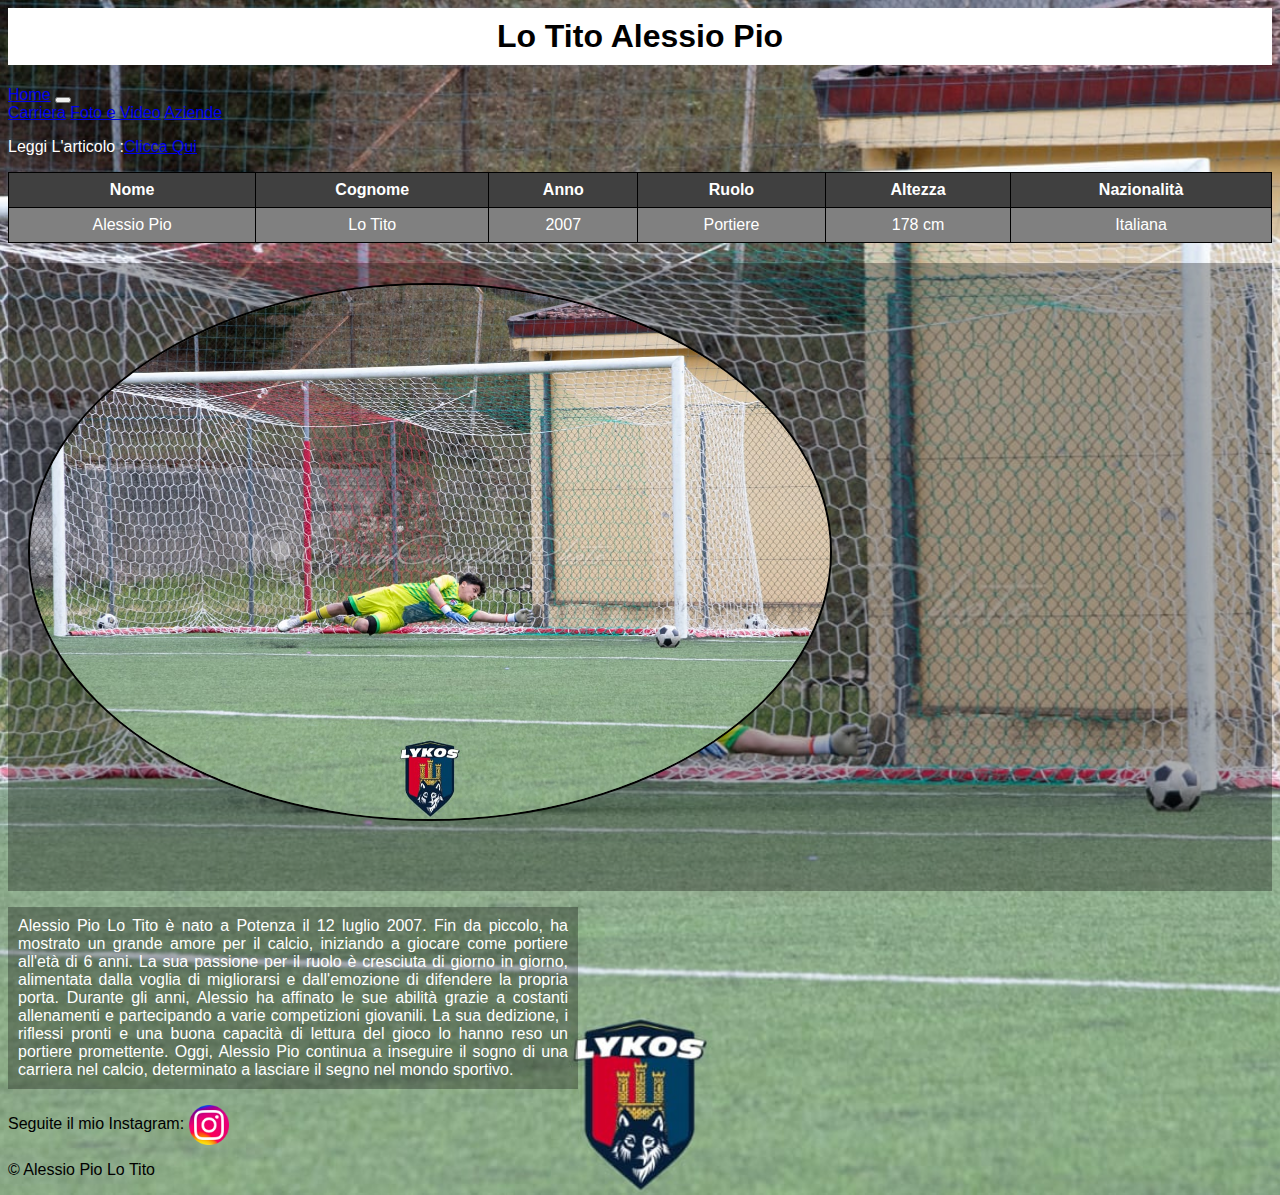
<file: index.html>
<html>
<head>
   
    <title>Lo Tito Alessio Pio</title>
	<link rel="icon" type="image/x-icon" href="logo.png">
   <link href="https://cdn.jsdelivr.net/npm/bootstrap@5.2.3/dist/css/bootstrap.min.css" rel="stylesheet" integrity="sha384-rbsA2VBKQhggwzxH7pPCaAqO46MgnOM80zW1RWuH61DGLwZJEdK2Kadq2F9CUG65" crossorigin="anonymous">
		<link rel="stylesheet" type="text/css" href="mystyle.css"/>
       
    
	   

</head>
<body>
    <header>
        <h1>Lo Tito Alessio Pio</h1>
				

    </header>
    <main>
	<nav class="navbar navbar-expand-lg navbar-dark bg-secondary">
  <div class="container-fluid">
    <a class="navbar-brand" href="#">Home</a>
    <button class="navbar-toggler" type="button" data-bs-toggle="collapse" data-bs-target="#navbarNavAltMarkup" aria-controls="navbarNavAltMarkup" aria-expanded="false" aria-label="Toggle navigation">
      <span class="navbar-toggler-icon"></span>
    </button>
    <div class="collapse navbar-collapse" id="navbarNavAltMarkup">
      <div class="navbar-nav">
        <a class="nav-link" href="carriera.html">Carriera</a>
        <a class="nav-link" href="foto.html">Foto e Video</a>
        <a class="nav-link" href="sushi.html"target="blank">Aziende</a>
      </div>
    </div>
  </div>
</nav>
	<div class="container">
	<div class="row">
	<div class="col-12">
        <section id="sito">
			<!-- Parte principale -->
			<p style="color:white">Leggi L'articolo :<a href="https://www.calciogiovanilebasilicata.it/lotito-si-aggiudica-il-sondaggio-sul-miglior-portiere-u17/"target="_blank" class="link-danger">Clicca Qui</a></p>
        </section>
		</div>
		   <div class="col-12">
        <table style="background-color: grey;">
            <thead>
                <tr>
                    <th>Nome</th>
                    <th>Cognome</th>
                    <th>Anno</th>
                    <th>Ruolo</th>
                    <th>Altezza</th>
                    <th>Nazionalità</th>
                </tr>
            </thead>
            <tbody>
                <tr>
                    <td>Alessio Pio</td>
                    <td>Lo Tito</td>
                    <td>2007</td>
                    <td>Portiere</td>
                    <td>178 cm</td>
                    <td>Italiana</td>
                </tr>
            </tbody>
        </table>
		</div>
		</div>
      <div class="row text-center" style="background: rgba( 0 ,0 ,0,0.3); padding:20px;">
         <div class="col">
                    <img class="io"
						src="58b4aaac-f2bd-4bb4-9958-f07f17e7c840.jpeg" alt="LO TITO IN VOLO" title="LO TITO IN VOLO" />
                        <p><br></p>
					</div>
				</div>
			</div>
				 <div class="container my-5 text-center" style="max-width: 570px;">
        <p style="color:white; text-align:justify; background: rgba( 0 ,0 ,0,0.3); padding:10px;"> 

Alessio Pio Lo Tito è nato a Potenza il 12 luglio 2007. Fin da piccolo, ha mostrato un grande amore per il calcio, iniziando a giocare come portiere all'età di 6 anni. La sua passione per il ruolo è cresciuta di giorno in giorno, alimentata dalla voglia di migliorarsi e dall'emozione di difendere la propria porta. 

Durante gli anni, Alessio ha affinato le sue abilità grazie a costanti allenamenti e partecipando a varie competizioni giovanili. La sua dedizione, i riflessi pronti e una buona capacità di lettura del gioco lo hanno reso un portiere promettente. Oggi, Alessio Pio continua a inseguire il sogno di una carriera nel calcio, determinato a lasciare il segno nel mondo sportivo.
</p>
    </div>
		<footer class="dark bg-secondary text-light text-center  p-3 mt-5">		 
	<p>
  Seguite il mio Instagram: 
  <a href="https://www.instagram.com/alessiopiolotito?igsh=MWh3NWlybGx0d3hnag==" target="_blank" style="color: white; text-decoration: underline;">
    <img src="ins.png" alt="Instagram" style="width: 40px; height: 40px; vertical-align: middle;">    
  </a>
</p>
	<p>&copy; Alessio Pio Lo Tito</p>

    </footer>
		    <script src="https://cdn.jsdelivr.net/npm/bootstrap@5.2.3/dist/js/bootstrap.bundle.min.js" integrity="sha384-kenU1KFdBIe4zVF0s0G1M5b4hcpxyD9F7jL+jjXkk+Q2h455rYXK/7HAuoJl+0I4" crossorigin="anonymous"></script>
	
	
</body>	
</html>
</file>
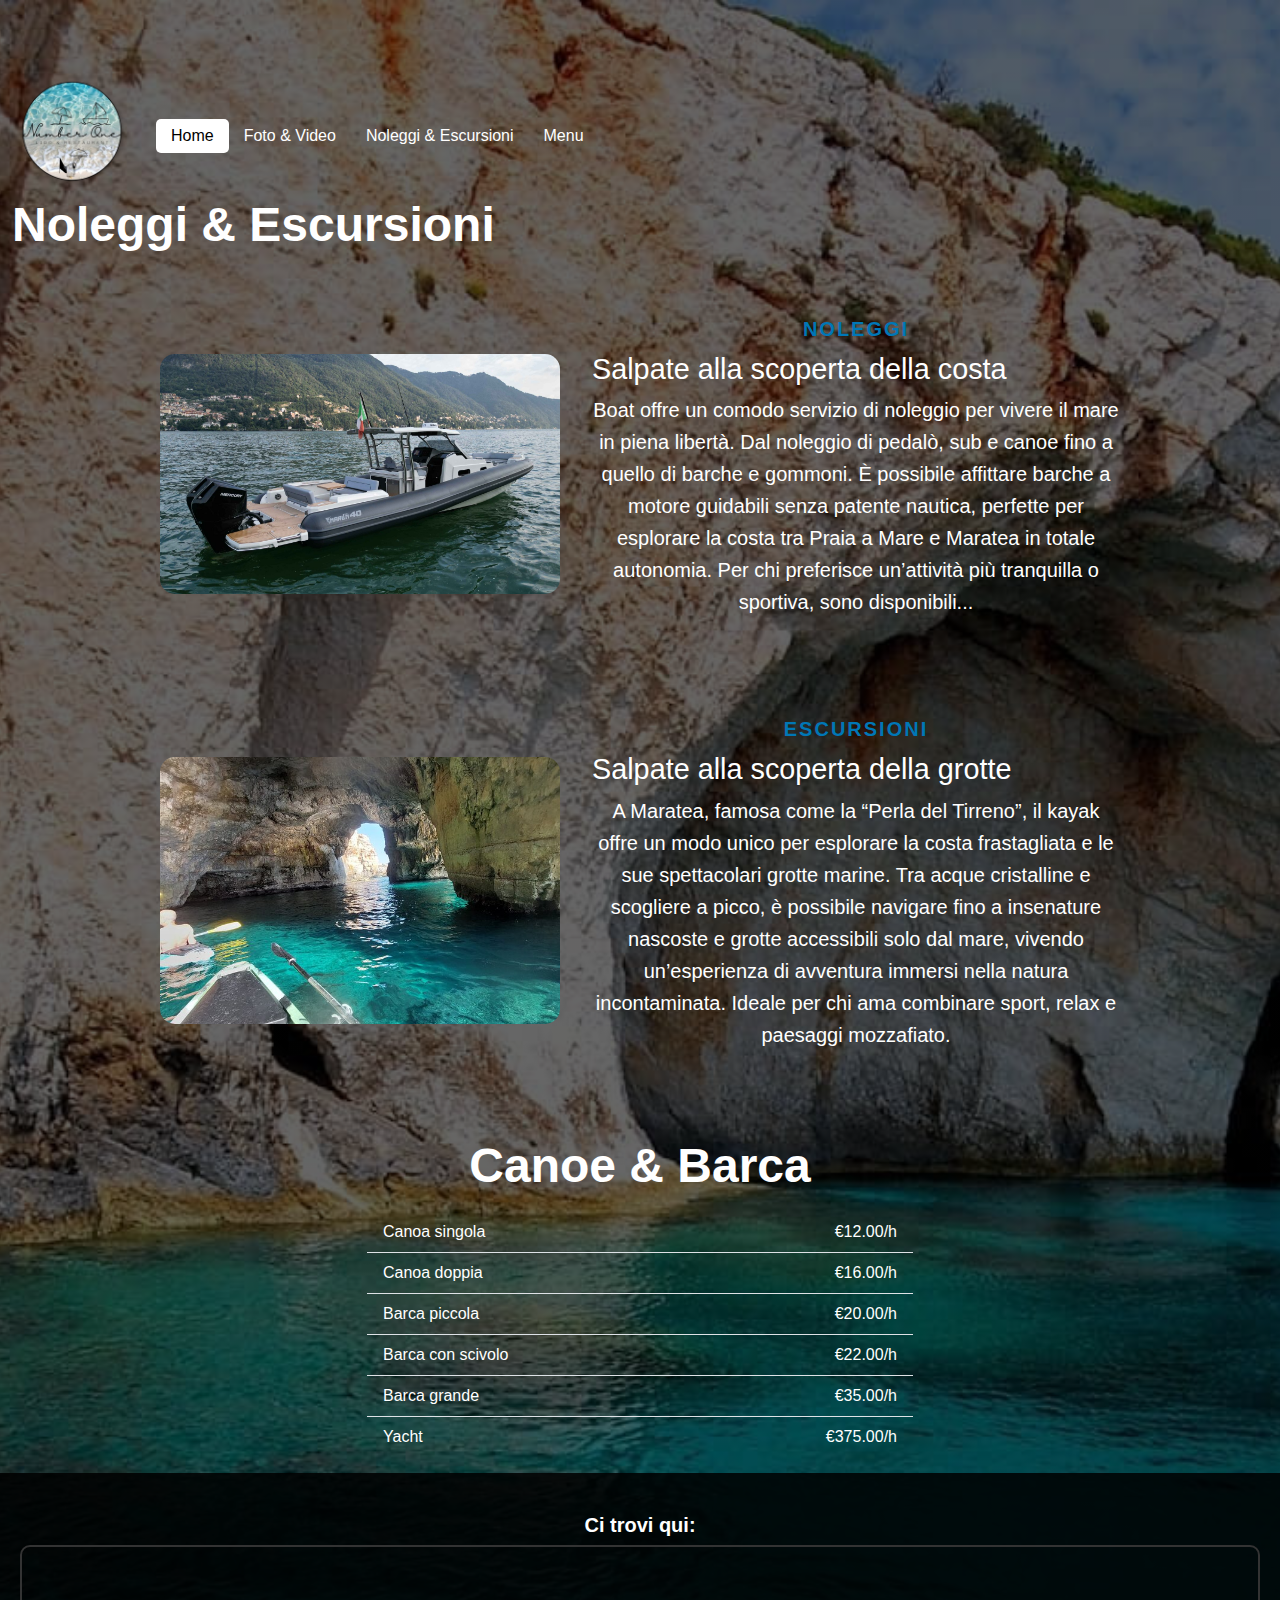
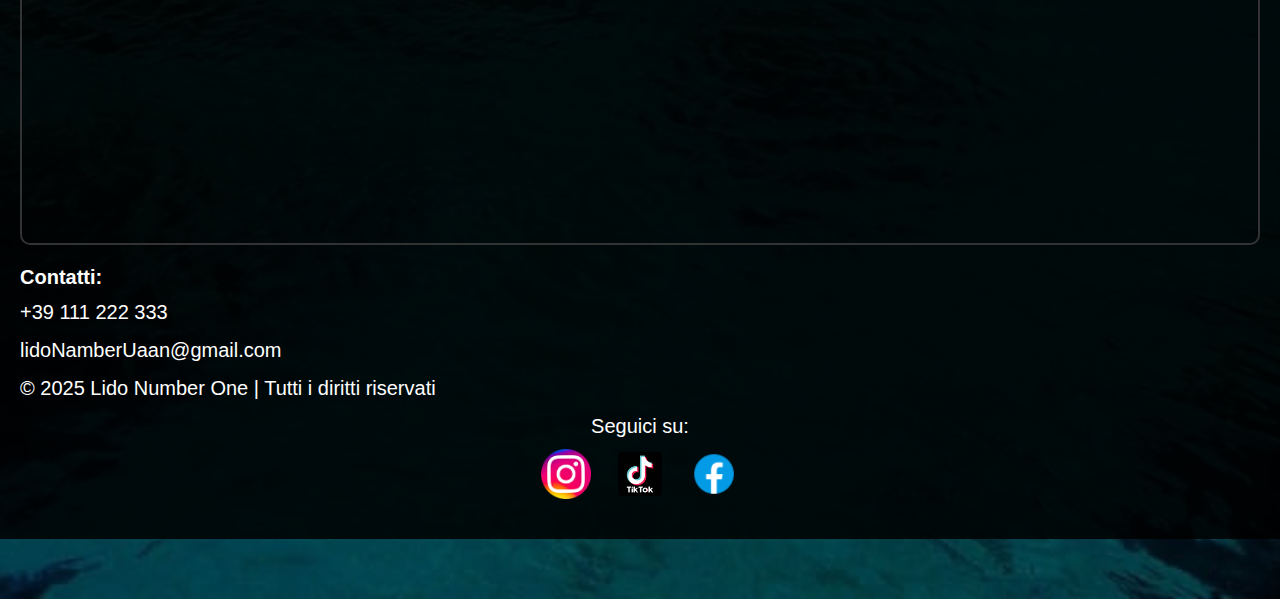
<file: Escursioni.html>
<html lang="it">
<head>
    <meta charset="UTF-8">
    <title>Lido Number One</title>
    <link rel="icon" type="image/x-icon" href="i.png">
    <meta name="viewport" content="width=device-width, initial-scale=1">

    <!-- Bootstrap CSS -->
    <link href="https://cdn.jsdelivr.net/npm/bootstrap@5.2.3/dist/css/bootstrap.min.css" rel="stylesheet">
    
    <!-- CSS personalizzato -->
    <link rel="stylesheet" type="text/css" href="styless.css">
</head>
<body>

<header style ="background-image: linear-gradient(rgba(0,0,0,0.6), rgba(0,0,0,0.6)), url('sfondo33.jpg');
  background-size: cover;
  background-position: center;
  background-repeat: no-repeat;
  color: white;
  padding: 60px 0;
">
  <div class="container-fluid py-3">
    <div class="row align-items-center">
      <!-- Logo -->
      <div class="col-auto">
        <div class="logo">
          <img src="i.png" alt="Logo" style="width: 120px;">
        </div>
      </div>

      <!-- Navbar -->
      <div class="col">
        <ul class="nav">
          <li class="nav-item active"><a class="nav-link text-white" href="principale.html">Home</a></li>
          <li class="nav-item"><a class="nav-link text-white" href="fotol.html">Foto & Video</a></li>
          <li class="nav-item"><a class="nav-link text-white" href="#">Noleggi & Escursioni</a></li>
		  <li class="nav-item"><a class="nav-link text-white" href="menu.html">Menu</a></li>

        </ul>
      </div>
    </div>
	<h1>Noleggi & Escursioni </h1>
         <div class="card-noleggi">
  <div class="card-immagine">
    <img src="boat.jpeg" alt="barca" />
  </div>

  <div class="card-contenuto">
    <div class="card-titolo">
      <p class="categoria">NOLEGGI</p>
      <h2>Salpate alla scoperta della costa</h2>
    </div>

    <div class="card-testo">
      <p>
        Boat offre un comodo servizio di noleggio per vivere il mare in piena libertà.
        Dal noleggio di pedalò, sub e canoe fino a quello di barche e gommoni.
        È possibile affittare barche a motore guidabili senza patente nautica,
        perfette per esplorare la costa tra Praia a Mare e Maratea in totale autonomia.
        Per chi preferisce un’attività più tranquilla o sportiva, sono disponibili...
      </p>
    </div>
  </div>
</div>

<div class="card-noleggi">
  <div class="card-immagine">
    <img src="50.jpg" alt="Canoa" />
  </div>

  <div class="card-contenuto">
    <div class="card-titolo">
      <p class="categoria">ESCURSIONI</p>
      <h2>Salpate alla scoperta della grotte</h2>
    </div>

    <div class="card-testo">
      <p>
	  A Maratea, famosa come la “Perla del Tirreno”,
	  il kayak offre un modo unico per esplorare la costa frastagliata e le sue spettacolari grotte marine. 
	  Tra acque cristalline e scogliere a picco, è possibile navigare fino a insenature nascoste e grotte accessibili solo dal mare, 
	  vivendo un’esperienza di avventura immersi nella natura incontaminata.
	  Ideale per chi ama combinare sport, relax e paesaggi mozzafiato.
        
      </p>
    </div>
  </div>
</div>
 <h1 style="text-align:center; padding: 10px;">Canoe & Barca</h1>
</section>

<div class="container">
   <div class="row justify-content-center">
      <div class="col-md-6">
         <ul class="list-group list-group-flush text-center">
            <li class="list-group-item bg-transparent text-white d-flex justify-content-between">
               <span>Canoa singola </span>
               <span>€12.00/h</span>
            </li>
            <li class="list-group-item bg-transparent text-white d-flex justify-content-between">
               <span>Canoa doppia</span>
               <span>€16.00/h</span>
            </li>
            <li class="list-group-item bg-transparent text-white d-flex justify-content-between">
               <span>Barca piccola</span>
               <span>€20.00/h</span>
            </li>
            <li class="list-group-item bg-transparent text-white d-flex justify-content-between">
               <span>Barca con scivolo</span>
               <span>€22.00/h</span>
            </li>
            <li class="list-group-item bg-transparent text-white d-flex justify-content-between">
               <span>Barca grande</span>
               <span>€35.00/h</span>
            </li>
            <li class="list-group-item bg-transparent text-white d-flex justify-content-between">
               <span>Yacht</span>
               <span>€375.00/h</span>
            </li>
			 </ul>
      </div>
   </div>
</div>
</div>



<!-- Footer -->
<footer class="mt-auto">
 <h1 style="color: #fff; font-size: 20px;	text-align:justify; text-align: center" >Ci trovi qui:</h1>
  <div class="mappa">
    <iframe class="mappa"
      src="https://www.google.com/maps/embed?pb=!1m18!1m12!1m3!1d2889.508348094258!2d12.4924!3d41.8902!2m3!1f0!2f0!3f0!3m2!1i1024!2i768!4f13.1!3m3!1m2!1s0x132f604c2e6213fb%3A0xb8e05304b5b6bcb6!2sColosseo!5e0!3m2!1sit!2sit!4v1695654192385!5m2!1sit!2sit"
      width="100%" height="100%" style="border:0;" allowfullscreen=""
      loading="lazy" referrerpolicy="no-referrer-when-downgrade">
    </iframe>
  </div>
  <h1 style="color: #fff; font-size: 20px;	text-align:justify; text-align: left" >Contatti:</h1>
  <p style="color: #fff ;font-size: 20px;text-align:justify;text-align: left">+39 111 222 333</p>
  <p style="color: #fff ;font-size: 20px;text-align:justify;text-align: left"> lidoNamberUaan@gmail.com</p>
  <p  style="color: #fff; font-size: 20px; text-align: left;">© 2025 Lido Number One | Tutti i diritti riservati</p>
  
  <p style="color: #fff ;font-size: 20px;text-align:justify;text-align: center">Seguici su:</p>
  
  <a href="https://instagram.com/yourprofile" target="_blank">
    <img src="ins.png" alt="Instagram" style="width: 50px; height: 50px; vertical-align: middle;"> 
  </a>
  <a href="https://tiktok.com/yourprofile" target="_blank">
    <img src="tik.png" alt="tik tok" style="width: 50px; height: 50px; vertical-align: middle;"> 
  </a>
  <a href="https://facebook.com/yourpro" target="_blank">
    <img src="111.png" alt="Facebook" style="width: 50px; height: 50px; vertical-align: middle;">
  </a>
</footer>

<!-- Bootstrap JS -->
<script src="https://cdn.jsdelivr.net/npm/bootstrap@5.2.3/dist/js/bootstrap.bundle.min.js"></script>

</body>
</html>
</file>
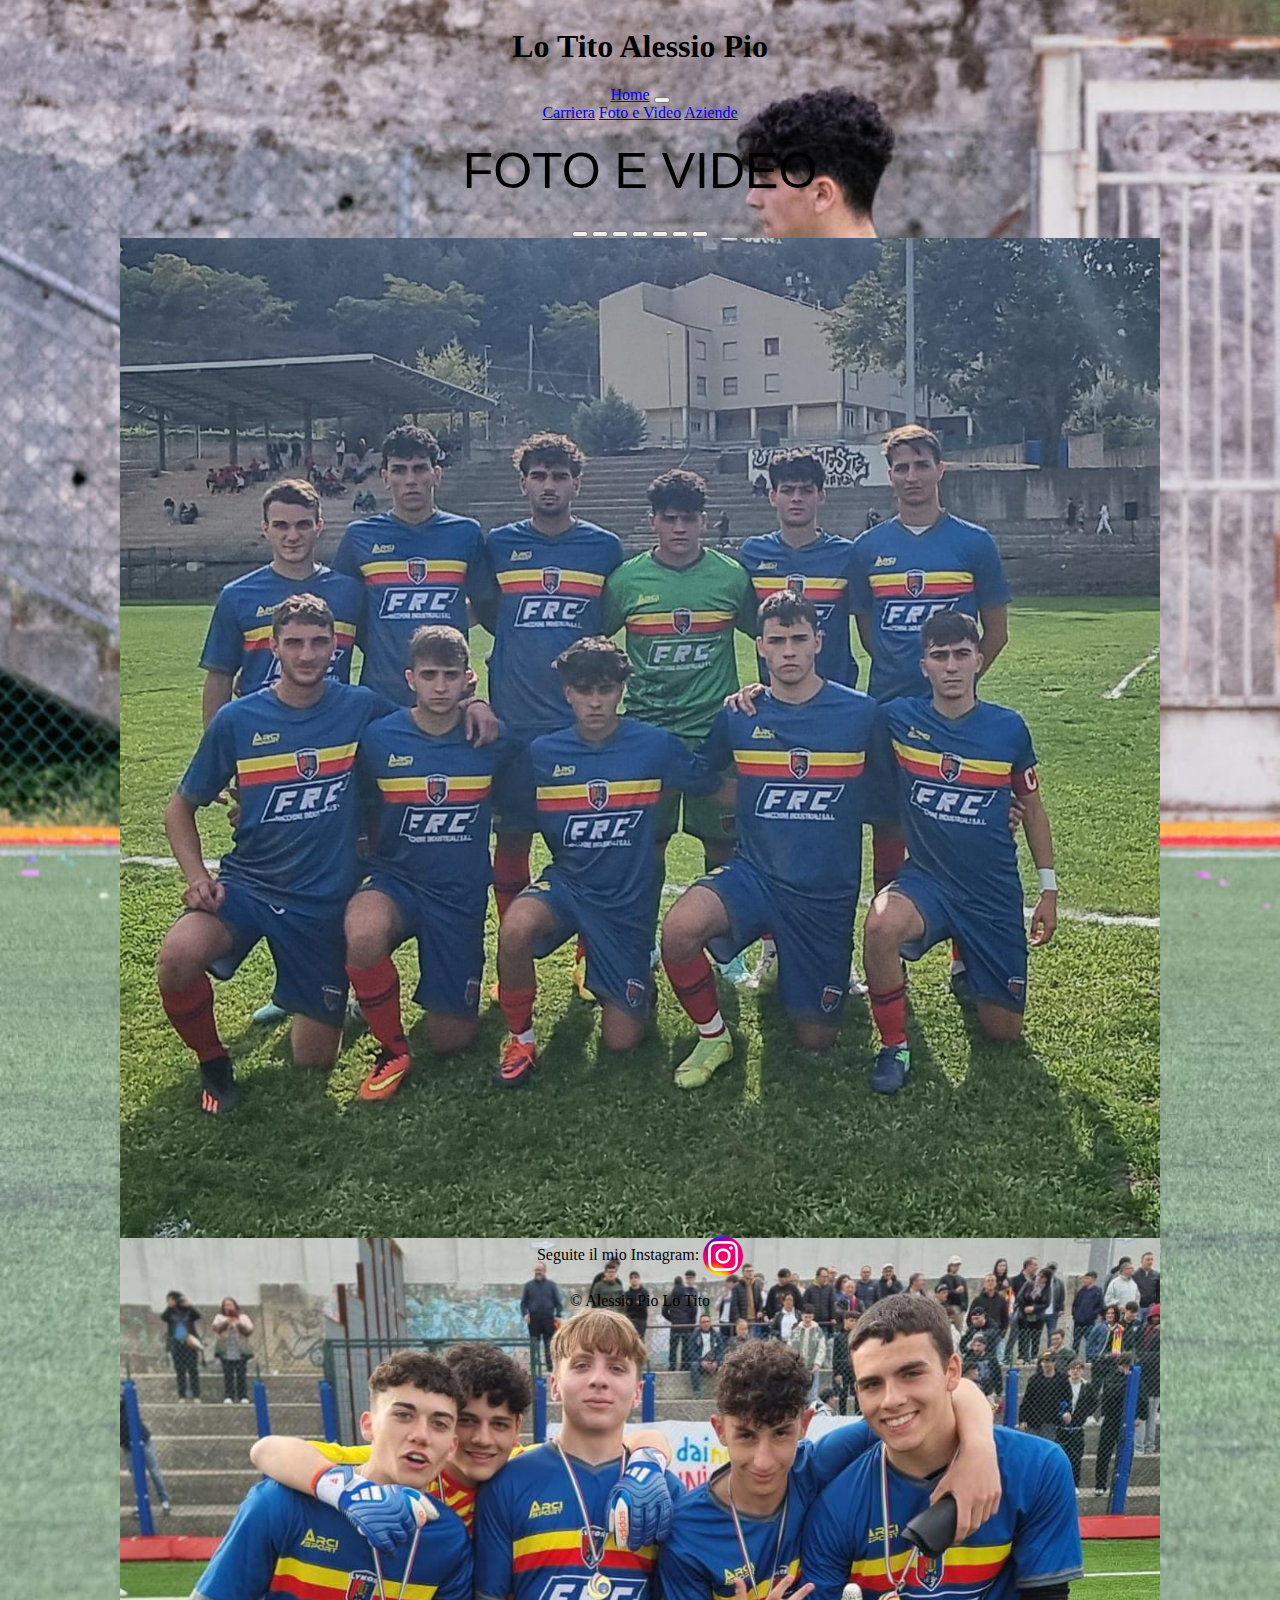
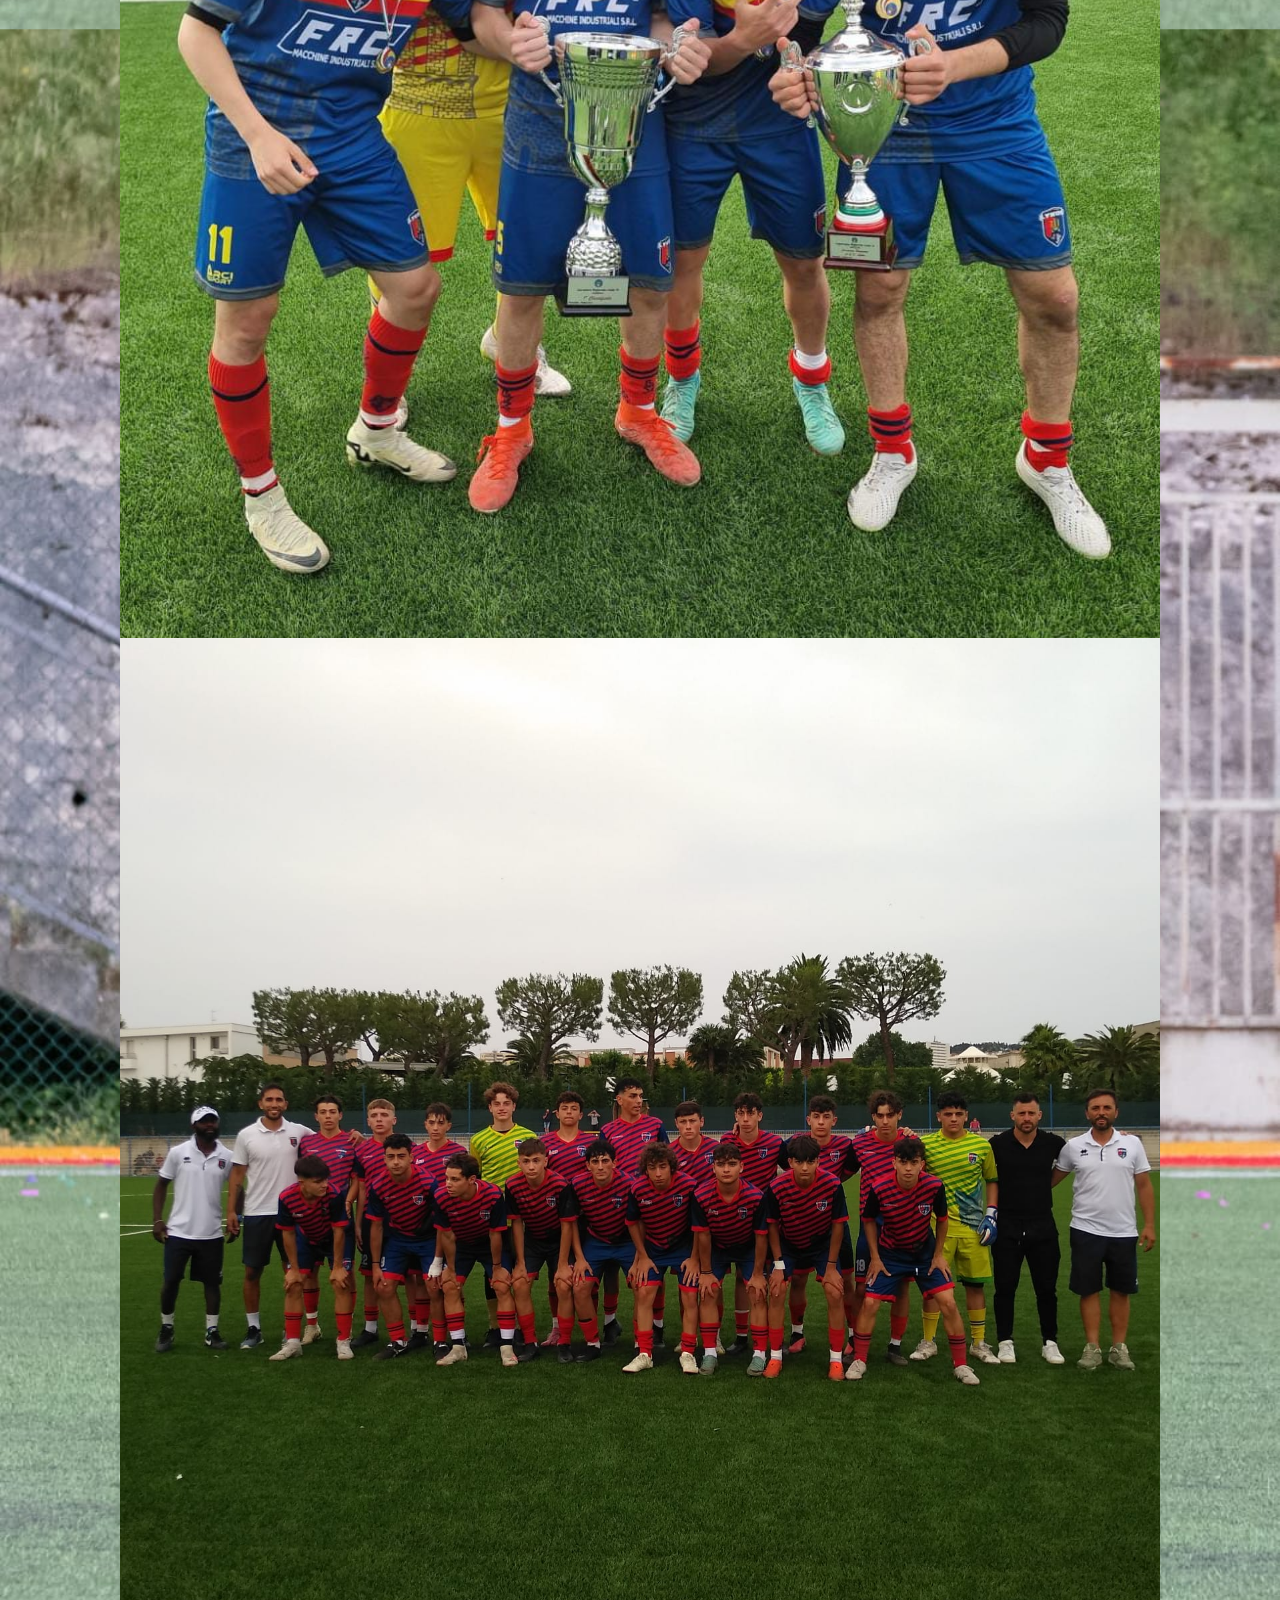
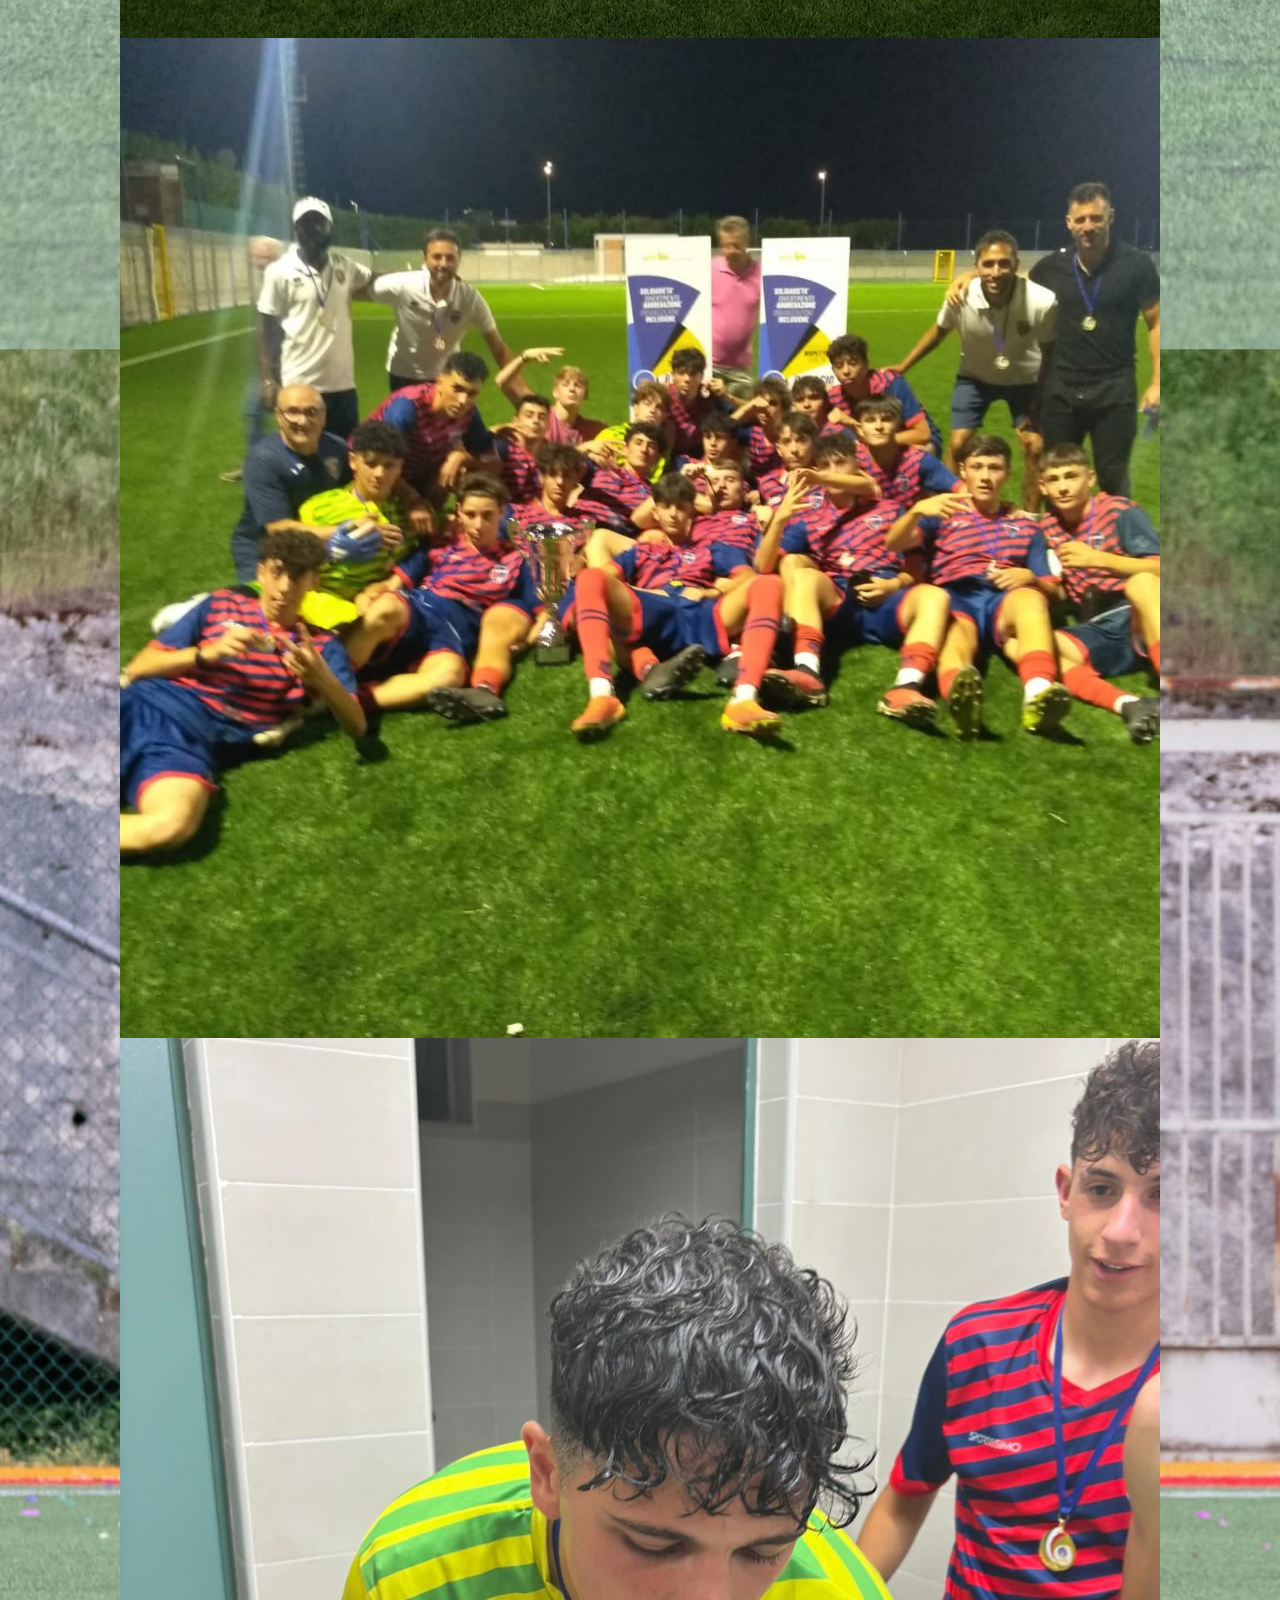
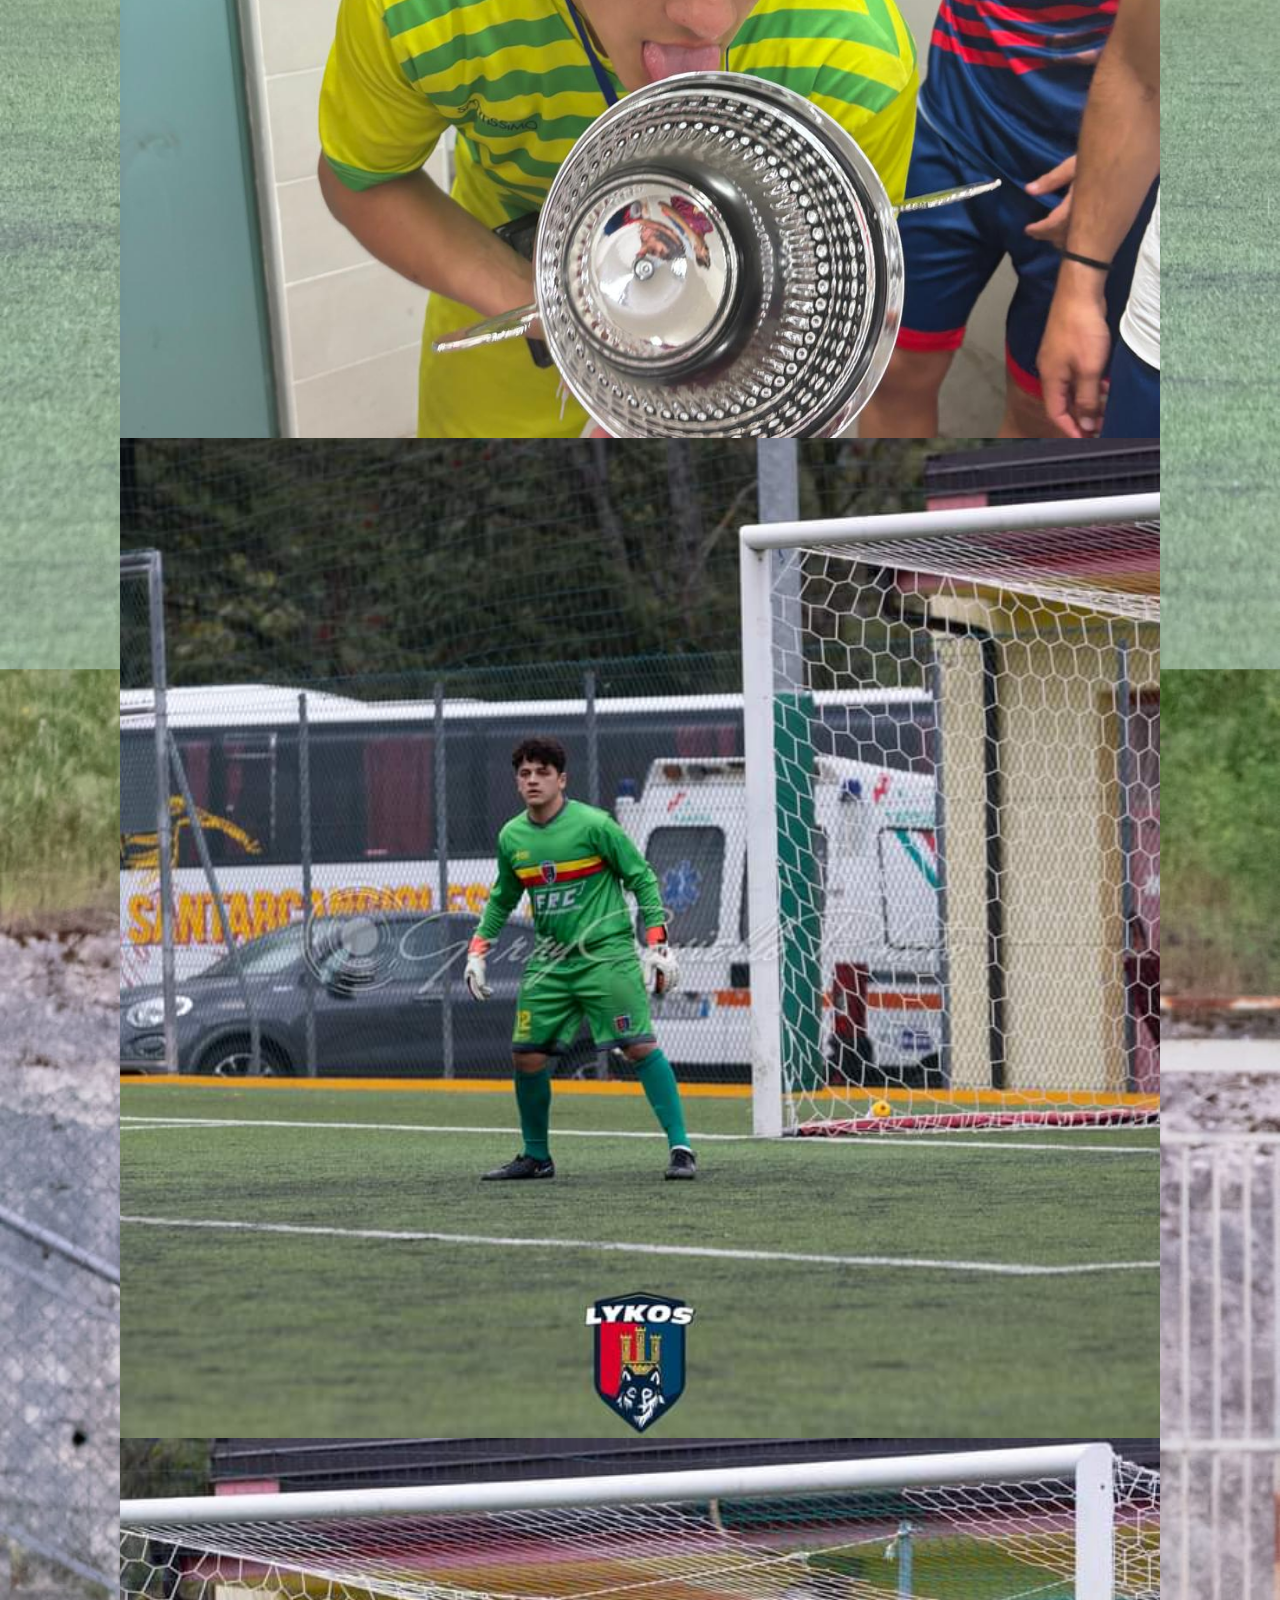
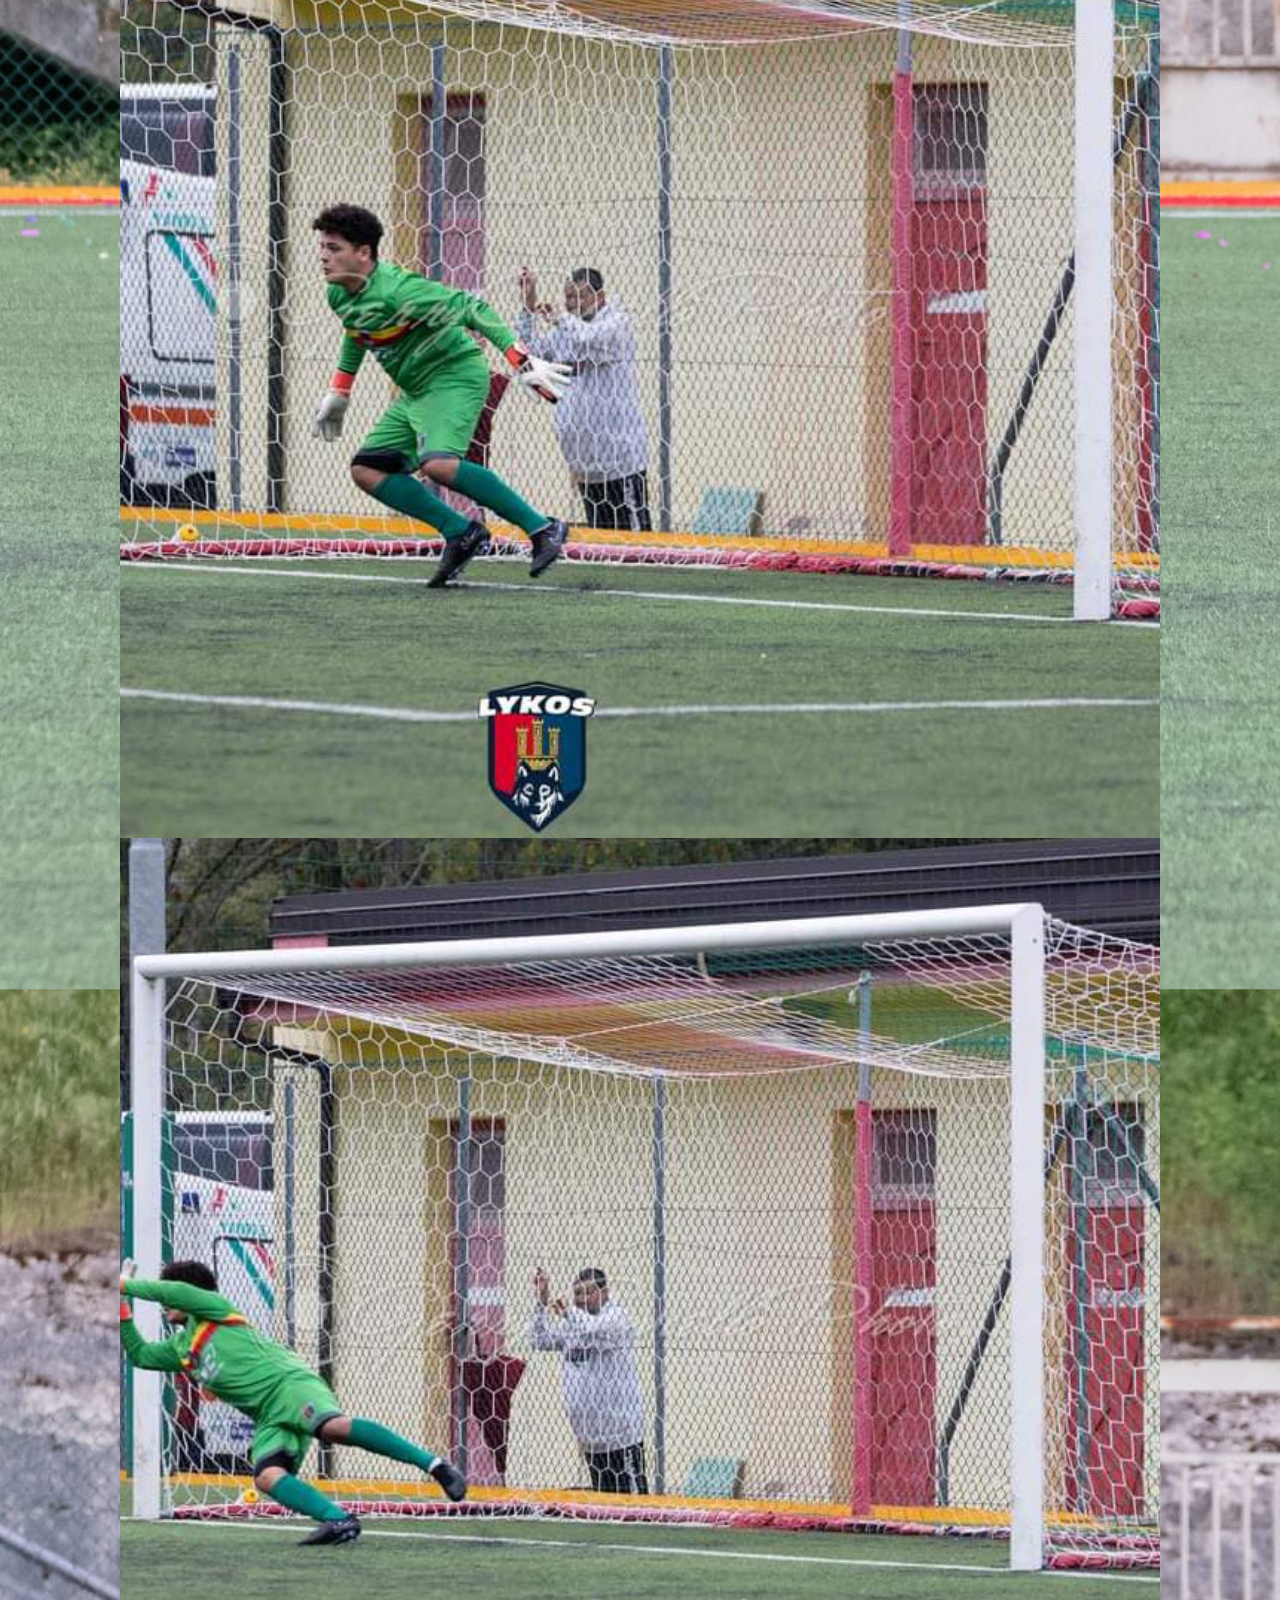
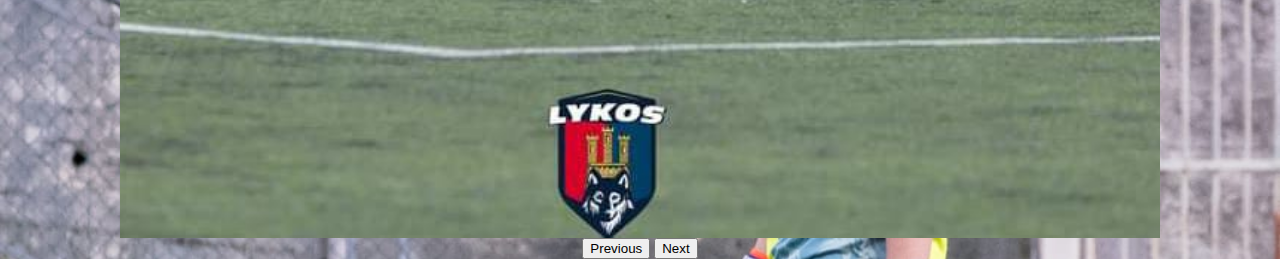
<file: foto.html>
<html>
   <head>
      <title>Lo Tito Alessio Pio</title>
      <link rel="icon" type="image/x-icon" href="logo.png">
      <link href="https://cdn.jsdelivr.net/npm/bootstrap@5.2.3/dist/css/bootstrap.min.css" rel="stylesheet" integrity="sha384-rbsA2VBKQhggwzxH7pPCaAqO46MgnOM80zW1RWuH61DGLwZJEdK2Kadq2F9CUG65" crossorigin="anonymous">
      <style>
         body{
         background-image: url('io.jpeg');
         background-size: cover;
         background-position: center;
         color: black;
         text-align: center;
         padding: 20px;
         }
         }
         th, td {
         border: 1px solid black;
         padding: 8px;
         text-align:center;
         color:white;
         }
         .carousel {
         height: 1000px; /* Altezza fissa per il carousel */
         }
         .carousel-item img {
         width: 85%; /* Larghezza 100% del contenitore */
         height: 100%; /* Altezza fissa del contenitore */
         object-fit: cover; /* Mantiene le proporzioni */
         }
      </style>
   </head>
   <body >
      <header>
         <h1>Lo Tito Alessio Pio</h1>
      </header>
      <main>
         <nav class="navbar navbar-expand-lg navbar-dark bg-secondary">
            <div class="container-fluid">
               <a class="navbar-brand" href="index.html">Home</a>
               <button class="navbar-toggler" type="button" data-bs-toggle="collapse" data-bs-target="#navbarNavAltMarkup" aria-controls="navbarNavAltMarkup" aria-expanded="false" aria-label="Toggle navigation">
               <span class="navbar-toggler-icon"></span>
               </button>
               <div class="collapse navbar-collapse" id="navbarNavAltMarkup">
                  <div class="navbar-nav">
                     <a class="nav-link" href="carriera.html">Carriera</a>
                     <a class="nav-link" href="#">Foto e Video</a>
                     <a class="nav-link" href="sushi.html"target="blank">Aziende</a>
                  </div>
               </div>
            </div>
         </nav>
         <p style="margin:20px;color:black;font-size:50;font-family: Arial, sans-serif;">            
            FOTO E VIDEO
         <div id="carouselExampleIndicators" class="carousel slide" data-bs-ride="carousel">
            <div class="carousel-indicators">
               <button type="button" data-bs-target="#carouselExampleIndicators" data-bs-slide-to="0" class="active" aria-current="true" aria-label="Slide 1"></button>
               <button type="button" data-bs-target="#carouselExampleIndicators" data-bs-slide-to="1" aria-label="Slide 2"></button>
               <button type="button" data-bs-target="#carouselExampleIndicators" data-bs-slide-to="2" aria-label="Slide 3"></button>
               <button type="button" data-bs-target="#carouselExampleIndicators" data-bs-slide-to="3" aria-label="Slide 4"></button>
               <button type="button" data-bs-target="#carouselExampleIndicators" data-bs-slide-to="4" aria-label="Slide 5"></button>
               <button type="button" data-bs-target="#carouselExampleIndicators" data-bs-slide-to="5" aria-label="Slide 6"></button>
               <button type="button" data-bs-target="#carouselExampleIndicators" data-bs-slide-to="6" aria-label="Slide 7"></button>
            </div>
            <div class="carousel-inner">
               <div class="carousel-item active">
                  <img src="a.jpeg" class="d-block w-100" alt="squad lykos tolve">
               </div>
               <div class="carousel-item">
                  <img src="b.jpeg" class="d-block w-100" alt="vittoria campionato under 19">
               </div>
               <div class="carousel-item">
                  <img src="c.jpeg" class="d-block w-100" alt="vittoria coppa under 17">
               </div>
               <div class="carousel-item">
                  <img src="d.jpeg" class="d-block w-100" alt="vittoria campionato under 17">
               </div>
               <div class="carousel-item">
                  <img src="e.jpeg" class="d-block w-100" alt="vittoria coppa under 17">
               </div>
               <div class="carousel-item">
                  <img src="f.jpeg" class="d-block w-100" alt="vittoria coppa under 17">
               </div>
               <div class="carousel-item">
                  <img src="g.jpeg" class="d-block w-100" alt="vittoria coppa under 17">
               </div>
               <div class="carousel-item">
                  <img src="h.jpeg" class="d-block w-100" alt="vittoria coppa under 17">
               </div>
            </div>
            <button class="carousel-control-prev" type="button" data-bs-target="#carouselExampleIndicators" data-bs-slide="prev">
            <span class="carousel-control-prev-icon" aria-hidden="true"></span>
            <span class="visually-hidden">Previous</span>
            </button>
            <button class="carousel-control-next" type="button" data-bs-target="#carouselExampleIndicators" data-bs-slide="next">
            <span class="carousel-control-next-icon" aria-hidden="true"></span>
            <span class="visually-hidden">Next</span>
            </button>
         </div>
      </main>
      <footer  class="dark bg-secondary text-light text-center  p-3 mt-5">
         <p>
            Seguite il mio Instagram: 
            <a href="https://www.instagram.com/alessiopiolotito?igsh=MWh3NWlybGx0d3hnag==" target="_blank" style="color: white; text-decoration: underline;">
            <img src="ins.png" alt="Instagram" style="width: 40px; height: 40px; vertical-align: middle;">    
            </a>
         </p>
         <p>&copy; Alessio Pio Lo Tito</p>
      </footer>
      <script src="https://cdn.jsdelivr.net/npm/bootstrap@5.2.3/dist/js/bootstrap.bundle.min.js" integrity="sha384-kenU1KFdBIe4zVF0s0G1M5b4hcpxyD9F7jL+jjXkk+Q2h455rYXK/7HAuoJl+0I4" crossorigin="anonymous"></script>
   </body>
</html>
</file>
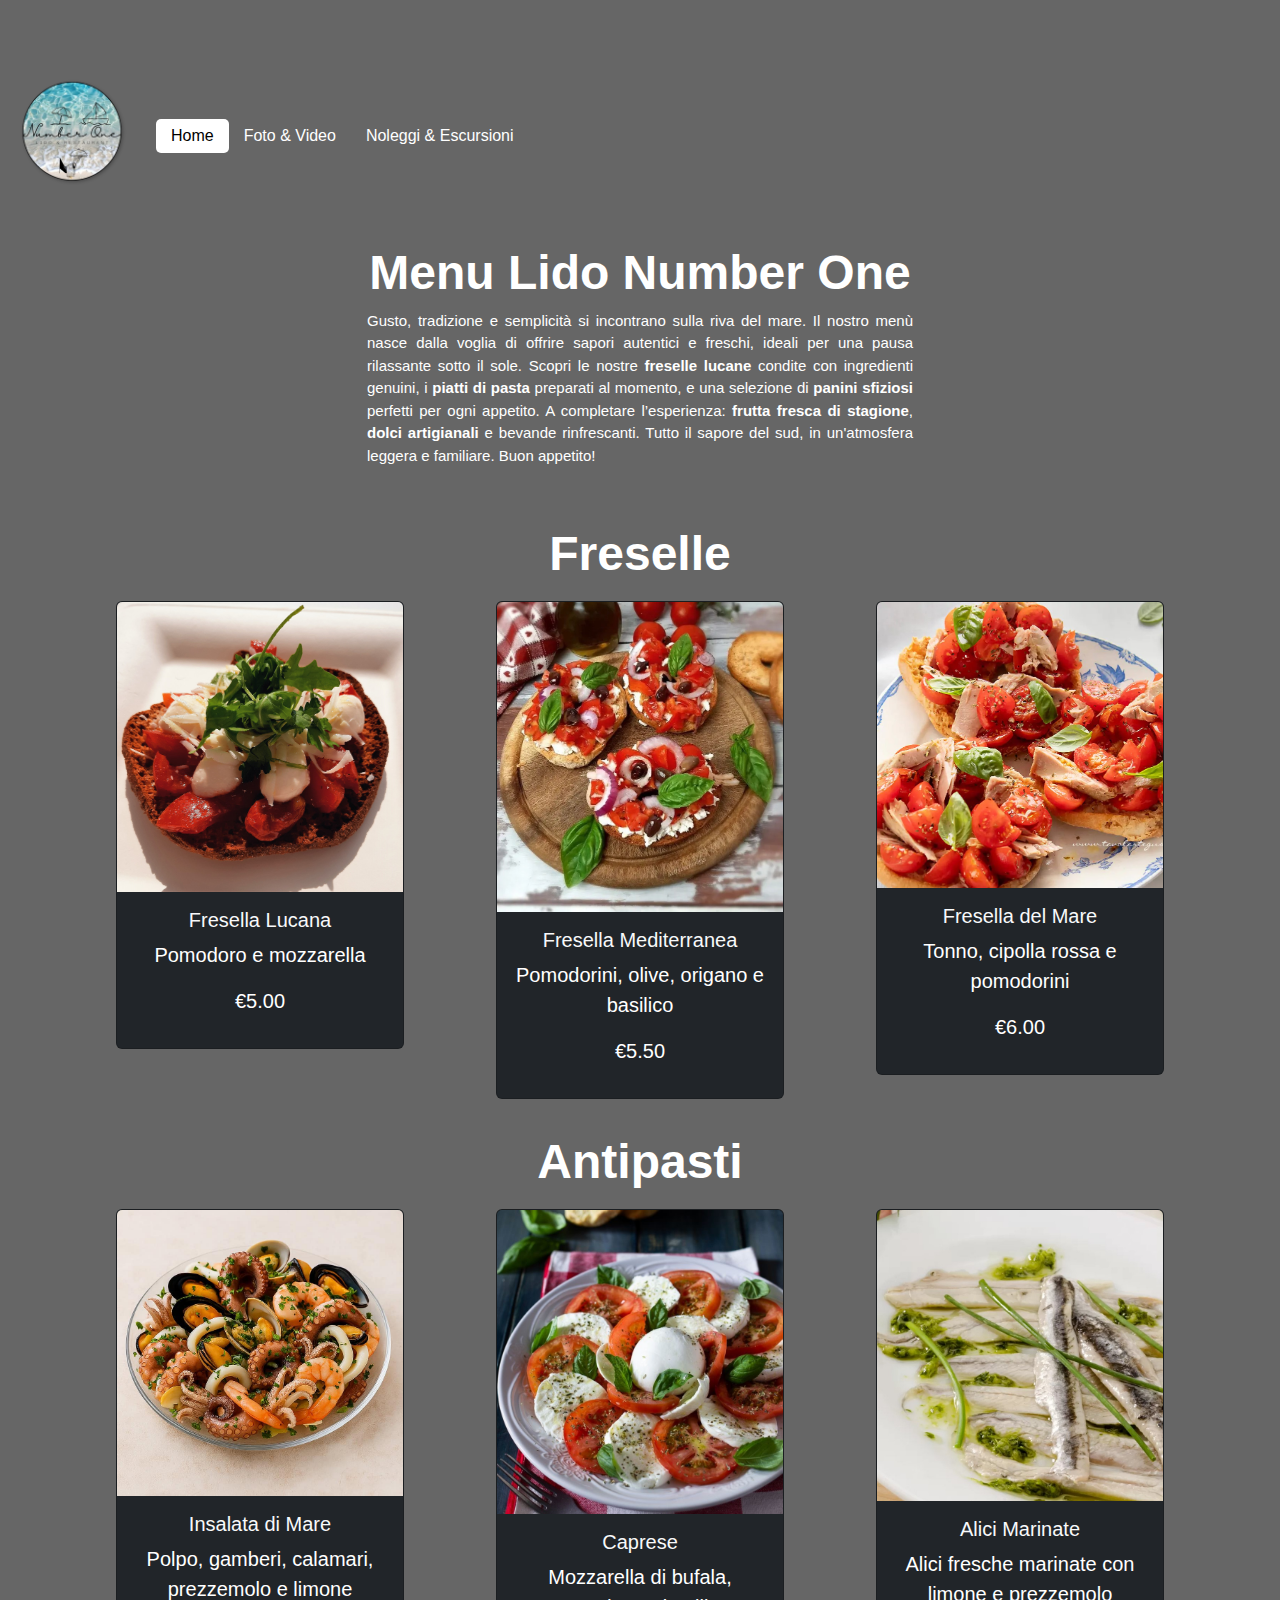
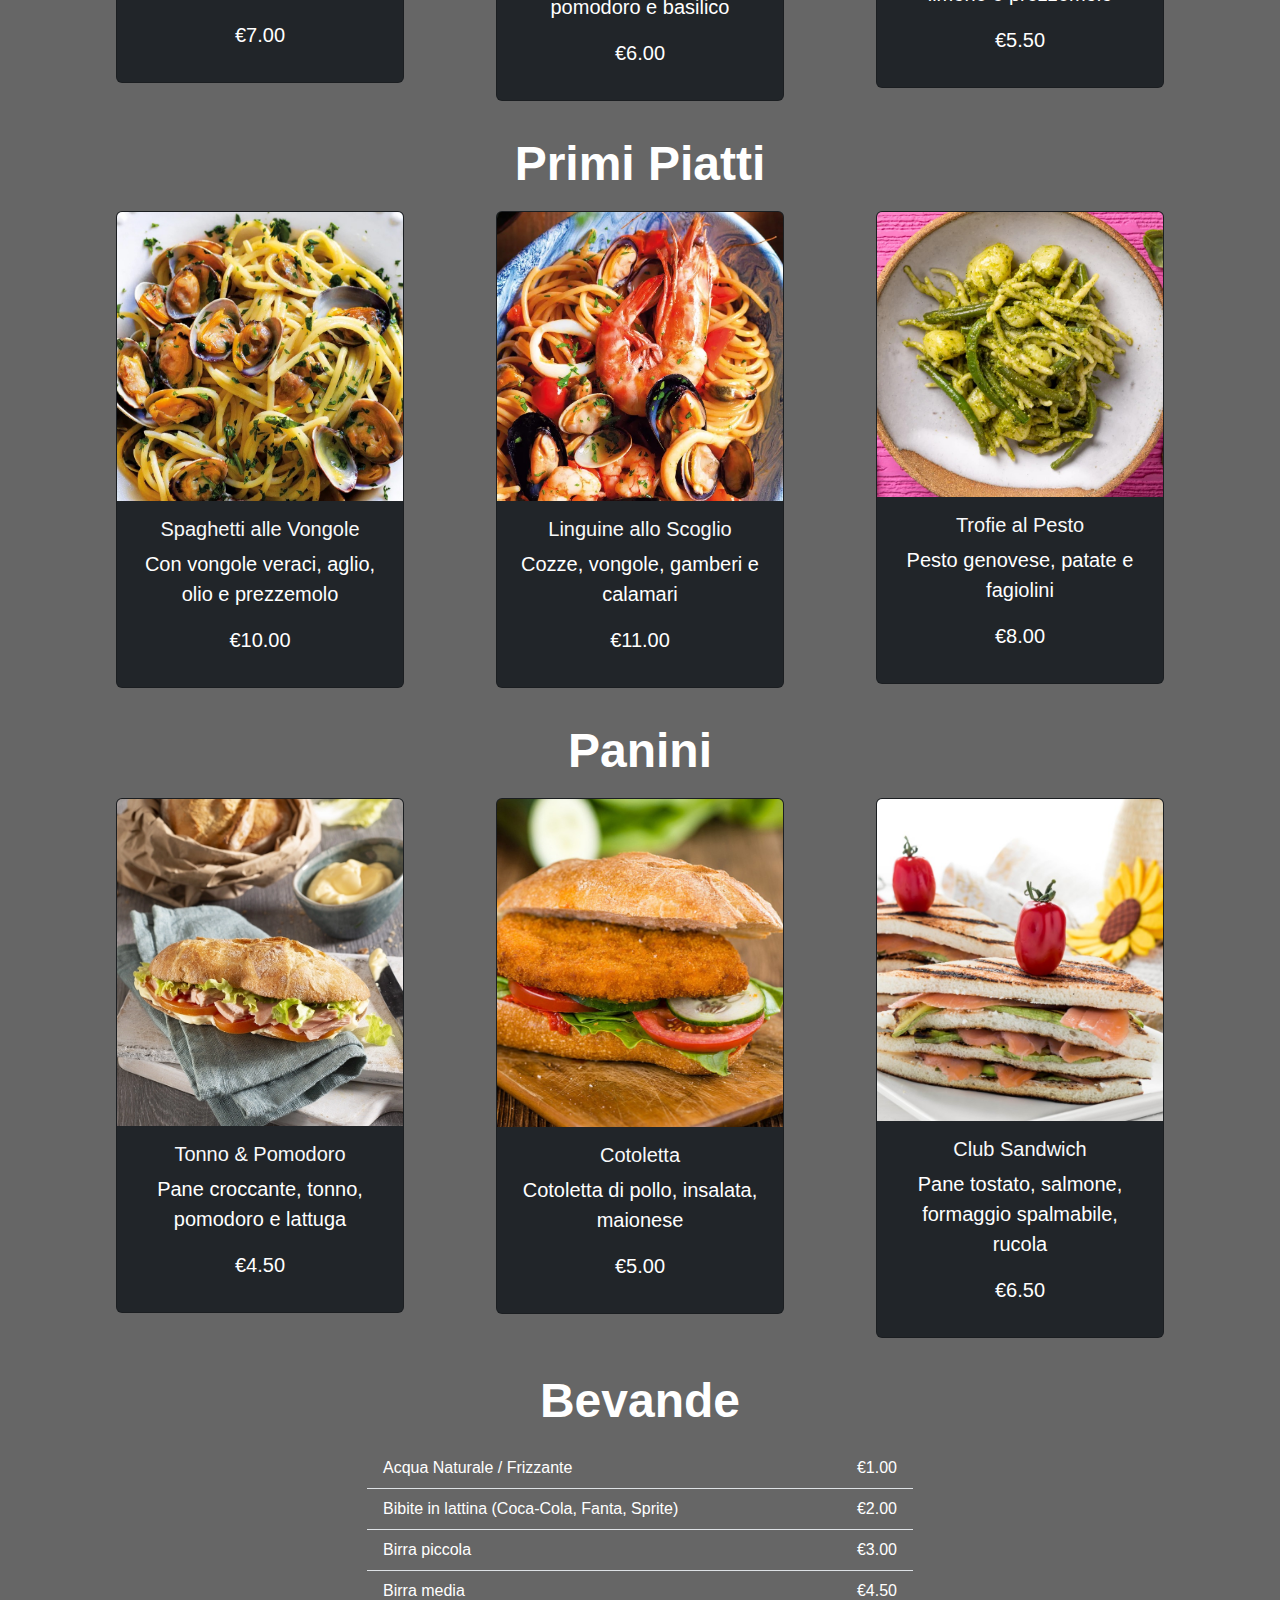
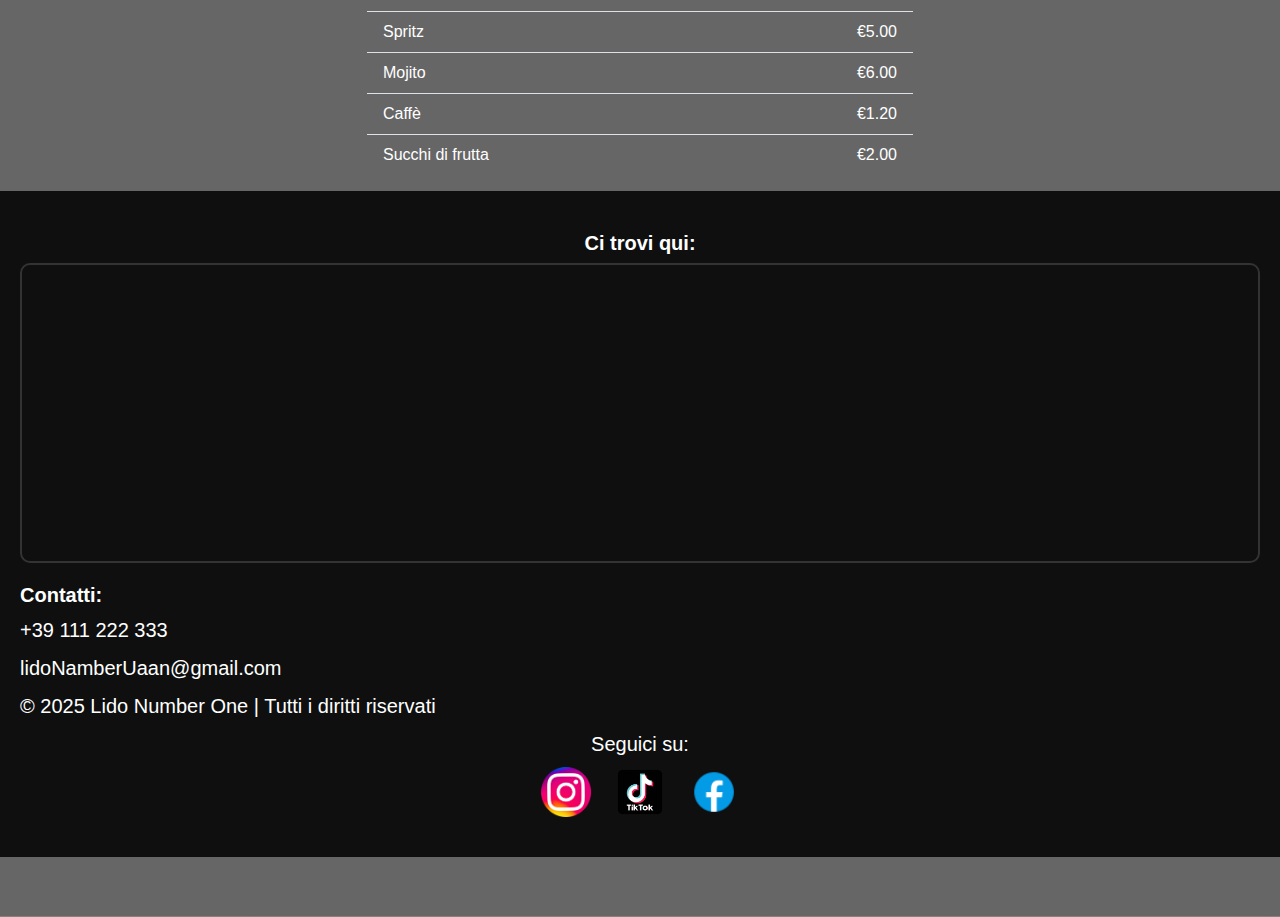
<file: menu.html>
<!DOCTYPE html>
<html lang="it">
<head>
    <meta charset="UTF-8">
    <title>Lido Number One</title>
    <link rel="icon" type="image/x-icon" href="i.png">
    <meta name="viewport" content="width=device-width, initial-scale=1">

    <!-- Bootstrap CSS -->
    <link href="https://cdn.jsdelivr.net/npm/bootstrap@5.2.3/dist/css/bootstrap.min.css" rel="stylesheet">
    
    <!-- CSS personalizzato -->
    <link rel="stylesheet" type="text/css" href="styless.css">
</head>
<body>

<header style ="background-image: linear-gradient(rgba(0,0,0,0.6), rgba(0,0,0,0.6)), url('https://www.elcohiba59.it/wp/wp-content/uploads/2024/04/25-Aprile-a-Pranzo-Vista-Mare.jpg');
  background-size: cover;
  background-position: center;
  background-repeat: no-repeat;
  color: white;
  padding: 60px 0;
">
  <div class="container-fluid py-3">
    <div class="row align-items-center">
      <!-- Logo -->
      <div class="col-auto">
        <div class="logo">
          <img src="i.png" alt="Logo" style="width: 120px;">
        </div>
      </div>

      <!-- Navbar -->
      <div class="col">
        <ul class="nav">
          <li class="nav-item active"><a class="nav-link text-white" href="principale.html">Home</a></li>
          <li class="nav-item"><a class="nav-link text-white" href="fotol.html">Foto & Video</a></li>
          <li class="nav-item"><a class="nav-link text-white" href="Escursioni.html">Noleggi & Escursioni</a></li>

        </ul>
      </div>
    </div>  
	<div class="container my-5 text-center" style="max-width: 570px; ">
	<section class="intro-menu">
         <h1>Menu Lido Number One</h1> 
  <p style="text-align:justify;font-size: 15px">
    Gusto, tradizione e semplicità si incontrano sulla riva del mare. Il nostro menù nasce dalla voglia di offrire sapori autentici e freschi, ideali per una pausa rilassante sotto il sole. 
    Scopri le nostre <strong>freselle lucane</strong> condite con ingredienti genuini, i <strong>piatti di pasta</strong> preparati al momento, e una selezione di <strong>panini sfiziosi</strong> perfetti per ogni appetito.
    A completare l’esperienza: <strong>frutta fresca di stagione</strong>, <strong>dolci artigianali</strong> e bevande rinfrescanti.
    Tutto il sapore del sud, in un'atmosfera leggera e familiare. Buon appetito!
  </p>
</section>     
      </div>
<!-- Sezione freselle -->
<section id="fresella">
   <h1 style="text-align:center; padding: 10px;">Freselle</h1>
</section>

<div class="container text-center">
   <div class="row justify-content-center">

      <!-- Fresella Lucana -->
      <div class="col-md-4 mb-4">
         <div class="card bg-dark text-light mx-auto" style="width: 18rem;">
            <img src="lucana.jpg" class="card-img-top" alt="fresella lucana">
            <div class="card-body">
               <h5 class="card-title">Fresella Lucana</h5>
               <p class="card-text">Pomodoro e mozzarella</p>
               <p class="price">€5.00</p>
            </div>
         </div>
      </div>

      <!-- Fresella Mediterranea -->
      <div class="col-md-4 mb-4">
         <div class="card bg-dark text-light mx-auto" style="width: 18rem;">
            <img src="mediterranea.jpeg" class="card-img-top" alt="fresella mediterranea">
            <div class="card-body">
               <h5 class="card-title">Fresella Mediterranea</h5>
               <p class="card-text">Pomodorini, olive, origano e basilico</p>
               <p class="price">€5.50</p>
            </div>
         </div>
      </div>

      <!-- Fresella del Mare -->
      <div class="col-md-4 mb-4">
         <div class="card bg-dark text-light mx-auto" style="width: 18rem;">
            <img src="tonno.jpg" class="card-img-top" alt="fresella del mare">
            <div class="card-body">
               <h5 class="card-title">Fresella del Mare</h5>
               <p class="card-text">Tonno, cipolla rossa e pomodorini</p>
               <p class="price">€6.00</p>
            </div>
         </div>
      </div>

   </div> <!-- fine row -->
</div> <!-- fine container -->
<!-- Sezione Antipasti -->
<section id="antipasti">
   <h1 style="text-align:center; padding: 10px;">Antipasti</h1>
</section>

<div class="container text-center">
   <div class="row justify-content-center">

      <!-- Insalata di Mare -->
      <div class="col-md-4 mb-4">
         <div class="card bg-dark text-light mx-auto" style="width: 18rem;">
            <img src="insa.jpg" class="card-img-top" alt="insalata di mare">
            <div class="card-body">
               <h5 class="card-title">Insalata di Mare</h5>
               <p class="card-text">Polpo, gamberi, calamari, prezzemolo e limone</p>
               <p class="price">€7.00</p>
            </div>
         </div>
      </div>

      <!-- Caprese -->
      <div class="col-md-4 mb-4">
         <div class="card bg-dark text-light mx-auto" style="width: 18rem;">
            <img src="cap.jpg" class="card-img-top" alt="caprese">
            <div class="card-body">
               <h5 class="card-title">Caprese</h5>
               <p class="card-text">Mozzarella di bufala, pomodoro e basilico</p>
               <p class="price">€6.00</p>
            </div>
         </div>
      </div>

      <!-- Alici Marinate -->
      <div class="col-md-4 mb-4">
         <div class="card bg-dark text-light mx-auto" style="width: 18rem;">
            <img src="acc.jpg" class="card-img-top" alt="alici marinate">
            <div class="card-body">
               <h5 class="card-title">Alici Marinate</h5>
               <p class="card-text">Alici fresche marinate con limone e prezzemolo</p>
               <p class="price">€5.50</p>
            </div>
         </div>
      </div>

   </div>
</div>

<!-- Sezione Primi Piatti -->
<section id="primi">
   <h1 style="text-align:center; padding: 10px;">Primi Piatti</h1>
</section>

<div class="container text-center">
   <div class="row justify-content-center">

      <!-- Spaghetti alle Vongole -->
      <div class="col-md-4 mb-4">
         <div class="card bg-dark text-light mx-auto" style="width: 18rem;">
            <img src="spa.jpg" class="card-img-top" alt="spaghetti alle vongole">
            <div class="card-body">
               <h5 class="card-title">Spaghetti alle Vongole</h5>
               <p class="card-text">Con vongole veraci, aglio, olio e prezzemolo</p>
               <p class="price">€10.00</p>
            </div>
         </div>
      </div>

      <!-- Linguine allo Scoglio -->
      <div class="col-md-4 mb-4">
         <div class="card bg-dark text-light mx-auto" style="width: 18rem;">
            <img src="sco.jpg" class="card-img-top" alt="linguine allo scoglio">
            <div class="card-body">
               <h5 class="card-title">Linguine allo Scoglio</h5>
               <p class="card-text">Cozze, vongole, gamberi e calamari</p>
               <p class="price">€11.00</p>
            </div>
         </div>
      </div>

      <!-- Trofie al Pesto -->
      <div class="col-md-4 mb-4">
         <div class="card bg-dark text-light mx-auto" style="width: 18rem;">
            <img src="trof.jpg" class="card-img-top" alt="trofie al pesto">
            <div class="card-body">
               <h5 class="card-title">Trofie al Pesto</h5>
               <p class="card-text">Pesto genovese, patate e fagiolini</p>
               <p class="price">€8.00</p>
            </div>
         </div>
      </div>

   </div>
</div>

<!-- Sezione Panini -->
<section id="panini">
   <h1 style="text-align:center; padding: 10px;">Panini</h1>
</section>

<div class="container text-center">
   <div class="row justify-content-center">

      <!-- Panino Tonno e Pomodoro -->
      <div class="col-md-4 mb-4">
         <div class="card bg-dark text-light mx-auto" style="width: 18rem;">
            <img src="tonno.webp" class="card-img-top" alt="panino tonno e pomodoro">
            <div class="card-body">
               <h5 class="card-title">Tonno & Pomodoro</h5>
               <p class="card-text">Pane croccante, tonno, pomodoro e lattuga</p>
               <p class="price">€4.50</p>
            </div>
         </div>
      </div>

      <!-- Panino con Cotoletta -->
      <div class="col-md-4 mb-4">
         <div class="card bg-dark text-light mx-auto" style="width: 18rem;">
            <img src="cott.jpg" class="card-img-top" alt="panino con cotoletta">
            <div class="card-body">
               <h5 class="card-title">Cotoletta</h5>
               <p class="card-text">Cotoletta di pollo, insalata, maionese</p>
               <p class="price">€5.00</p>
            </div>
         </div>
      </div>

      <!-- Club Sandwich -->
      <div class="col-md-4 mb-4">
         <div class="card bg-dark text-light mx-auto" style="width: 18rem;">
            <img src="san.jpg" class="card-img-top" alt="club sandwich">
            <div class="card-body">
               <h5 class="card-title">Club Sandwich</h5>
               <p class="card-text">Pane tostato, salmone, formaggio spalmabile, rucola</p>
               <p class="price">€6.50</p>
            </div>
         </div>
      </div>

   </div>
</div>

<!-- Sezione Bevande -->
<section id="bevande">
   <h1 style="text-align:center; padding: 10px;">Bevande</h1>
</section>

<div class="container">
   <div class="row justify-content-center">
      <div class="col-md-6">
         <ul class="list-group list-group-flush text-center">
            <li class="list-group-item bg-transparent text-white d-flex justify-content-between">
               <span>Acqua Naturale / Frizzante</span>
               <span>€1.00</span>
            </li>
            <li class="list-group-item bg-transparent text-white d-flex justify-content-between">
               <span>Bibite in lattina (Coca-Cola, Fanta, Sprite)</span>
               <span>€2.00</span>
            </li>
            <li class="list-group-item bg-transparent text-white d-flex justify-content-between">
               <span>Birra piccola</span>
               <span>€3.00</span>
            </li>
            <li class="list-group-item bg-transparent text-white d-flex justify-content-between">
               <span>Birra media</span>
               <span>€4.50</span>
            </li>
            <li class="list-group-item bg-transparent text-white d-flex justify-content-between">
               <span>Spritz</span>
               <span>€5.00</span>
            </li>
            <li class="list-group-item bg-transparent text-white d-flex justify-content-between">
               <span>Mojito</span>
               <span>€6.00</span>
            </li>
            <li class="list-group-item bg-transparent text-white d-flex justify-content-between">
               <span>Caffè</span>
               <span>€1.20</span>
            </li>
            <li class="list-group-item bg-transparent text-white d-flex justify-content-between">
               <span>Succhi di frutta</span>
               <span>€2.00</span>
            </li>
         </ul>
      </div>
   </div>
</div>
</div>



<!-- Footer -->
<footer class="mt-auto">
  <h1 style="color: #fff; font-size: 20px; text-align: center;">Ci trovi qui:</h1>
  <div class="mappa">
    <iframe class="mappa"
      src="https://www.google.com/maps/embed?pb=!1m18!1m12!1m3!1d2889.508348094258!2d12.4924!3d41.8902!2m3!1f0!2f0!3f0!3m2!1i1024!2i768!4f13.1!3m3!1m2!1s0x132f604c2e6213fb%3A0xb8e05304b5b6bcb6!2sColosseo!5e0!3m2!1sit!2sit!4v1695654192385!5m2!1sit!2sit"
      width="100%" height="100%" style="border:0;" allowfullscreen=""
      loading="lazy" referrerpolicy="no-referrer-when-downgrade">
    </iframe>
  </div>
  
  <h1 style="color: #fff; font-size: 20px; text-align: left;">Contatti:</h1>
  <p style="color: #fff; font-size: 20px; text-align: left;">+39 111 222 333</p>
  <p style="color: #fff; font-size: 20px; text-align: left;">lidoNamberUaan@gmail.com</p>
  <p style="color: #fff; font-size: 20px; text-align: left;">© 2025 Lido Number One | Tutti i diritti riservati</p>
  
  <p style="color: #fff; font-size: 20px; text-align: center;">Seguici su:</p>
  
  <a href="https://instagram.com/" target="_blank">
    <img src="ins.png" alt="Instagram" style="width: 50px; height: 50px; vertical-align: middle;"> 
  </a>
  <a href="https://tiktok.com/yourprofile" target="_blank">
    <img src="tik.png" alt="TikTok" style="width: 50px; height: 50px; vertical-align: middle;"> 
  </a>
  <a href="https://facebook.com/yourpro" target="_bank">
    <img src="111.png" alt="Facebook" style="width: 50px; height: 50px; vertical-align: middle;">
  </a>
</footer>

<!-- Bootstrap JS -->
<script src="https://cdn.jsdelivr.net/npm/bootstrap@5.2.3/dist/js/bootstrap.bundle.min.js"></script>

</body>
</html>
</file>
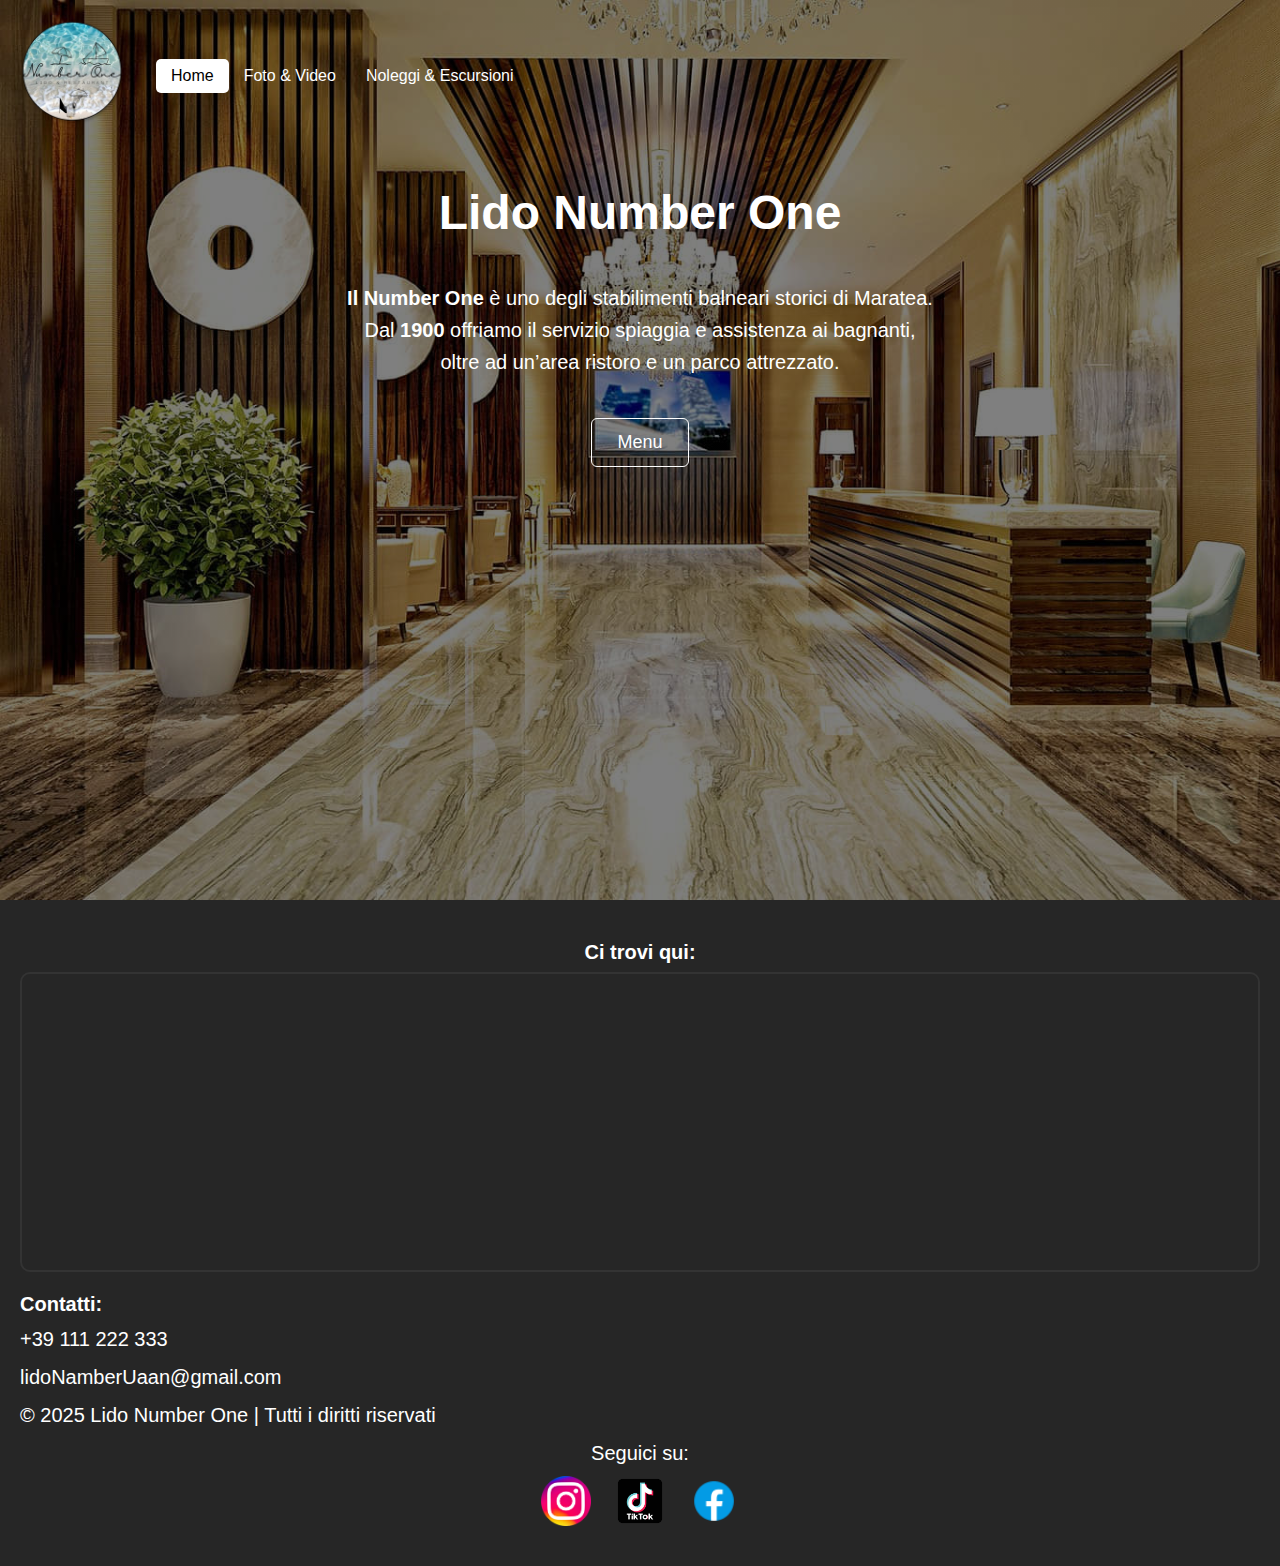
<file: principale.html>
<html lang="it">
<head>
    <meta charset="UTF-8">
    <title>Lido Number One</title>
    <link rel="icon" type="image/x-icon" href="i.png">
    <meta name="viewport" content="width=device-width, initial-scale=1">

    <!-- Bootstrap CSS -->
    <link href="https://cdn.jsdelivr.net/npm/bootstrap@5.2.3/dist/css/bootstrap.min.css" rel="stylesheet">
    
    <!-- CSS personalizzato -->
    <link rel="stylesheet" type="text/css" href="styless.css">
</head>
<body>

<header>
  <div class="container-fluid py-3">
    <div class="row align-items-center">
      <!-- Logo -->
      <div class="col-auto">
        <div class="logo">
          <img src="i.png" alt="Logo" style="width: 120px;">
        </div>
      </div>

      <!-- Navbar -->
      <div class="col">
        <ul class="nav">
          <li class="nav-item active"><a class="nav-link text-white" href="#">Home</a></li>
          <li class="nav-item"><a class="nav-link text-white" href="fotol.html">Foto & Video</a></li>
          <li class="nav-item"><a class="nav-link text-white" href="Escursioni.html">Noleggi & Escursioni</a></li>
        </ul>
      </div>
    </div>

    <!-- Titolo e testo -->
    <div class="row">
      <div class="col text-center">
        <h1 class="text-white mt-5">Lido Number One</h1>
        <p style="color: #fff; font-size: 20px; text-align: center; line-height: 1.6; max-width: 700px; margin: 40px auto; padding: 0 20px;">
          <strong>Il Number One</strong> è uno degli stabilimenti balneari storici di Maratea.<br>
          Dal <strong>1900</strong> offriamo il servizio spiaggia e assistenza ai bagnanti,<br>
          oltre ad un’area ristoro e un parco attrezzato.
        </p>
        <div class="button">
          <a href="menu.html" class="btn">Menu</a>
        </div>
      </div>
    </div>
  </div>
</header>

<!-- Footer -->
<footer class="mt-auto">
  <h1 style="color: #fff; font-size: 20px; text-align: center;">Ci trovi qui:</h1>
  <div class="mappa">
    <iframe class="mappa"
      src="https://www.google.com/maps/embed?pb=!1m18!1m12!1m3!1d2889.508348094258!2d12.4924!3d41.8902!2m3!1f0!2f0!3f0!3m2!1i1024!2i768!4f13.1!3m3!1m2!1s0x132f604c2e6213fb%3A0xb8e05304b5b6bcb6!2sColosseo!5e0!3m2!1sit!2sit!4v1695654192385!5m2!1sit!2sit"
      width="100%" height="100%" style="border:0;" allowfullscreen=""
      loading="lazy" referrerpolicy="no-referrer-when-downgrade">
    </iframe>
  </div>

  <h1 style="color: #fff; font-size: 20px; text-align: left;">Contatti:</h1>
  <p style="color: #fff; font-size: 20px; text-align: left;">+39 111 222 333</p>
  <p style="color: #fff; font-size: 20px; text-align: left;">lidoNamberUaan@gmail.com</p>
  <p style="color: #fff; font-size: 20px; text-align: left;">© 2025 Lido Number One | Tutti i diritti riservati</p>
  
  <p style="color: #fff; font-size: 20px; text-align: center;">Seguici su:</p>
  
  <a href="https://instagram.com/" target="_blank">
    <img src="ins.png" alt="Instagram" style="width: 50px; height: 50px; vertical-align: middle;"> 
  </a>
  <a href="https://tiktok.com/yourprofile" target="_blank">
    <img src="tik.png" alt="TikTok" style="width: 50px; height: 50px; vertical-align: middle;"> 
  </a>
  <a href="https://facebook.com/yourpro" target="_bank">
    <img src="111.png" alt="Facebook" style="width: 50px; height: 50px; vertical-align: middle;">
  </a>
</footer>

<!-- Bootstrap JS -->
<script src="https://cdn.jsdelivr.net/npm/bootstrap@5.2.3/dist/js/bootstrap.bundle.min.js"></script>

</body>
</html>
</file>
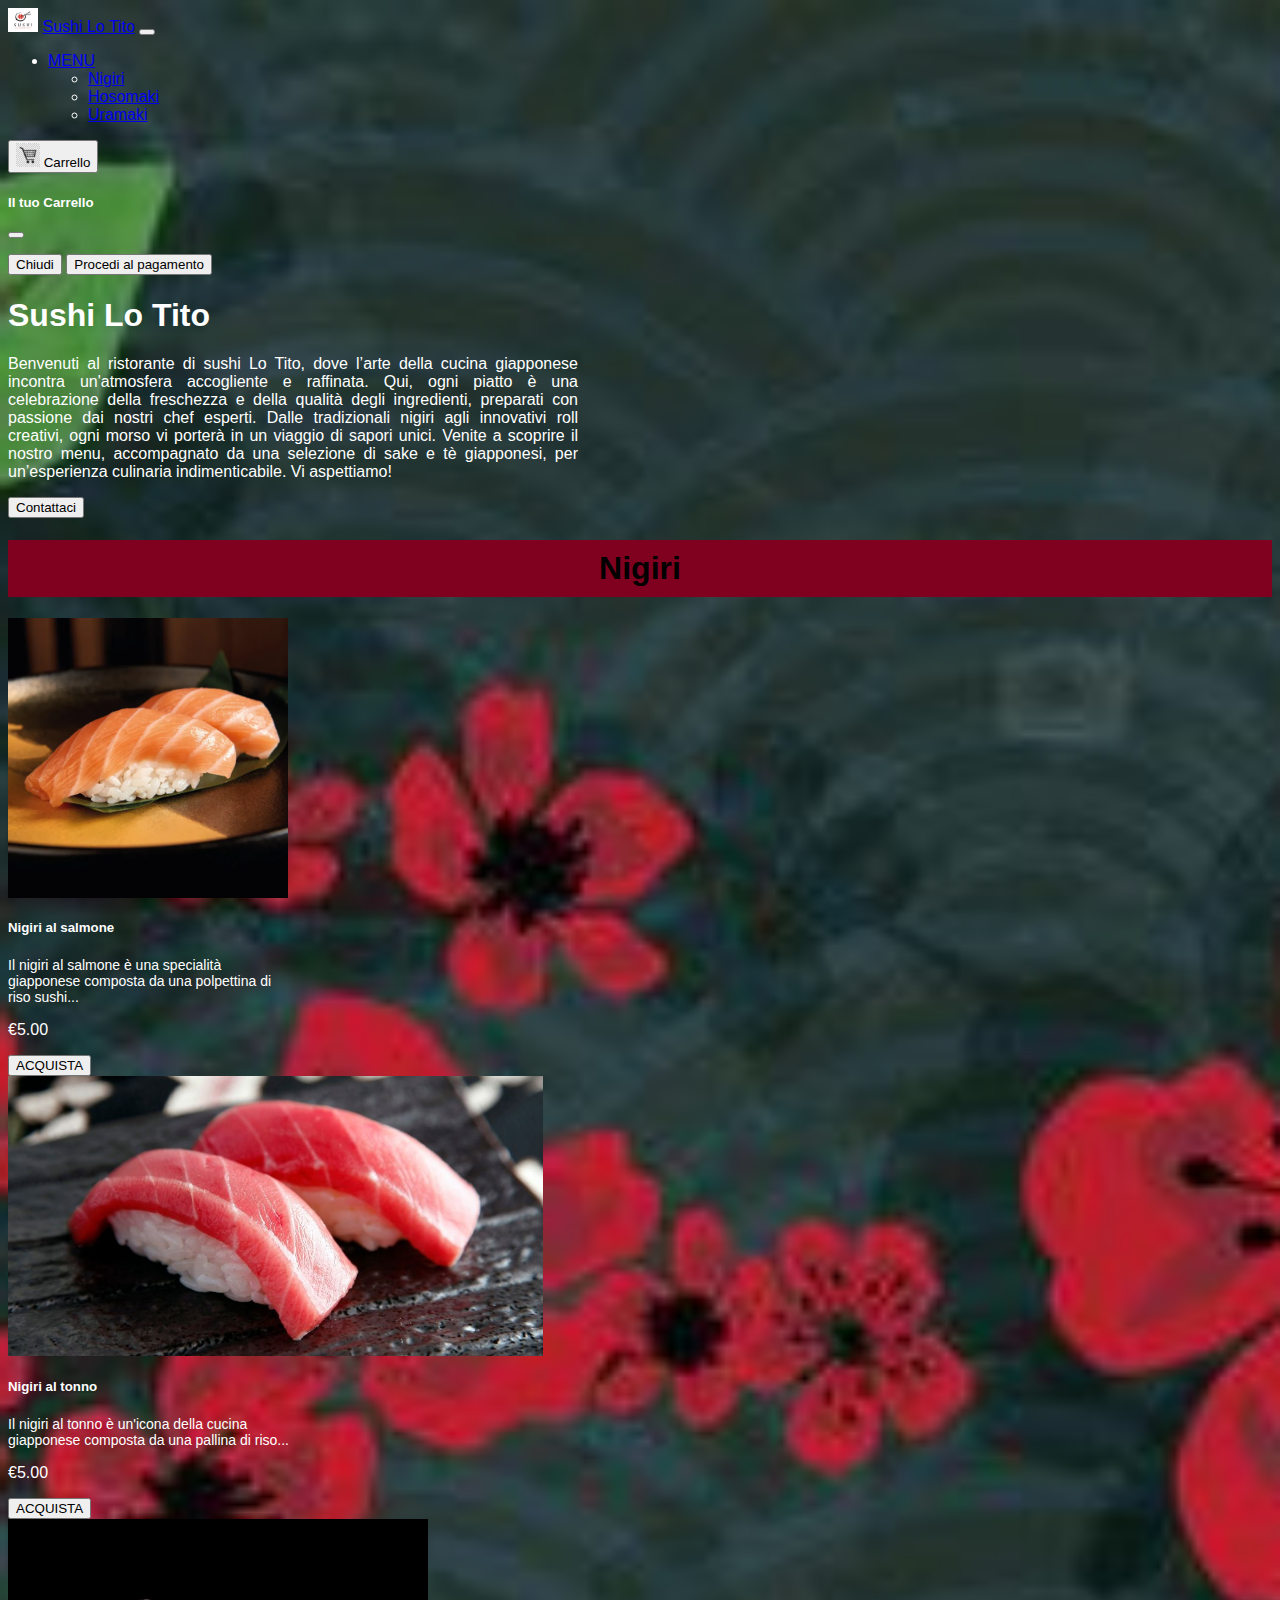
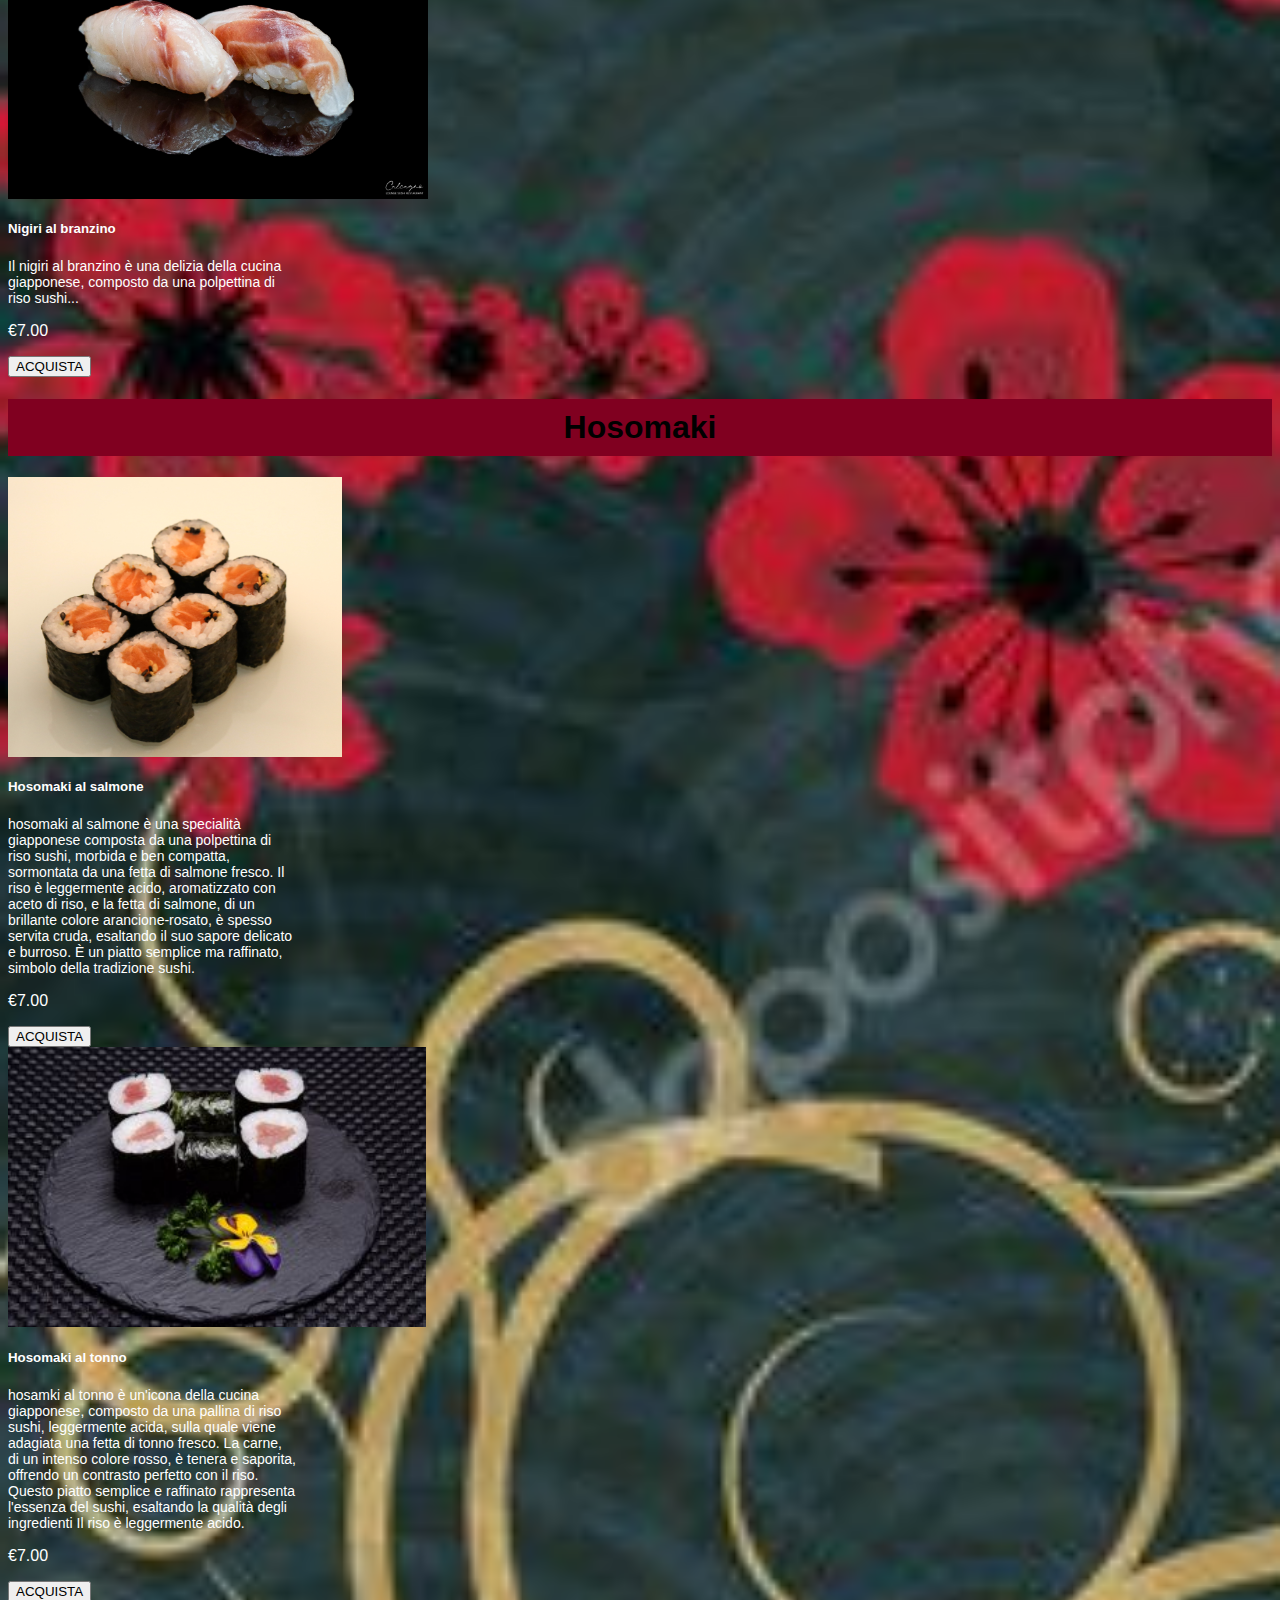
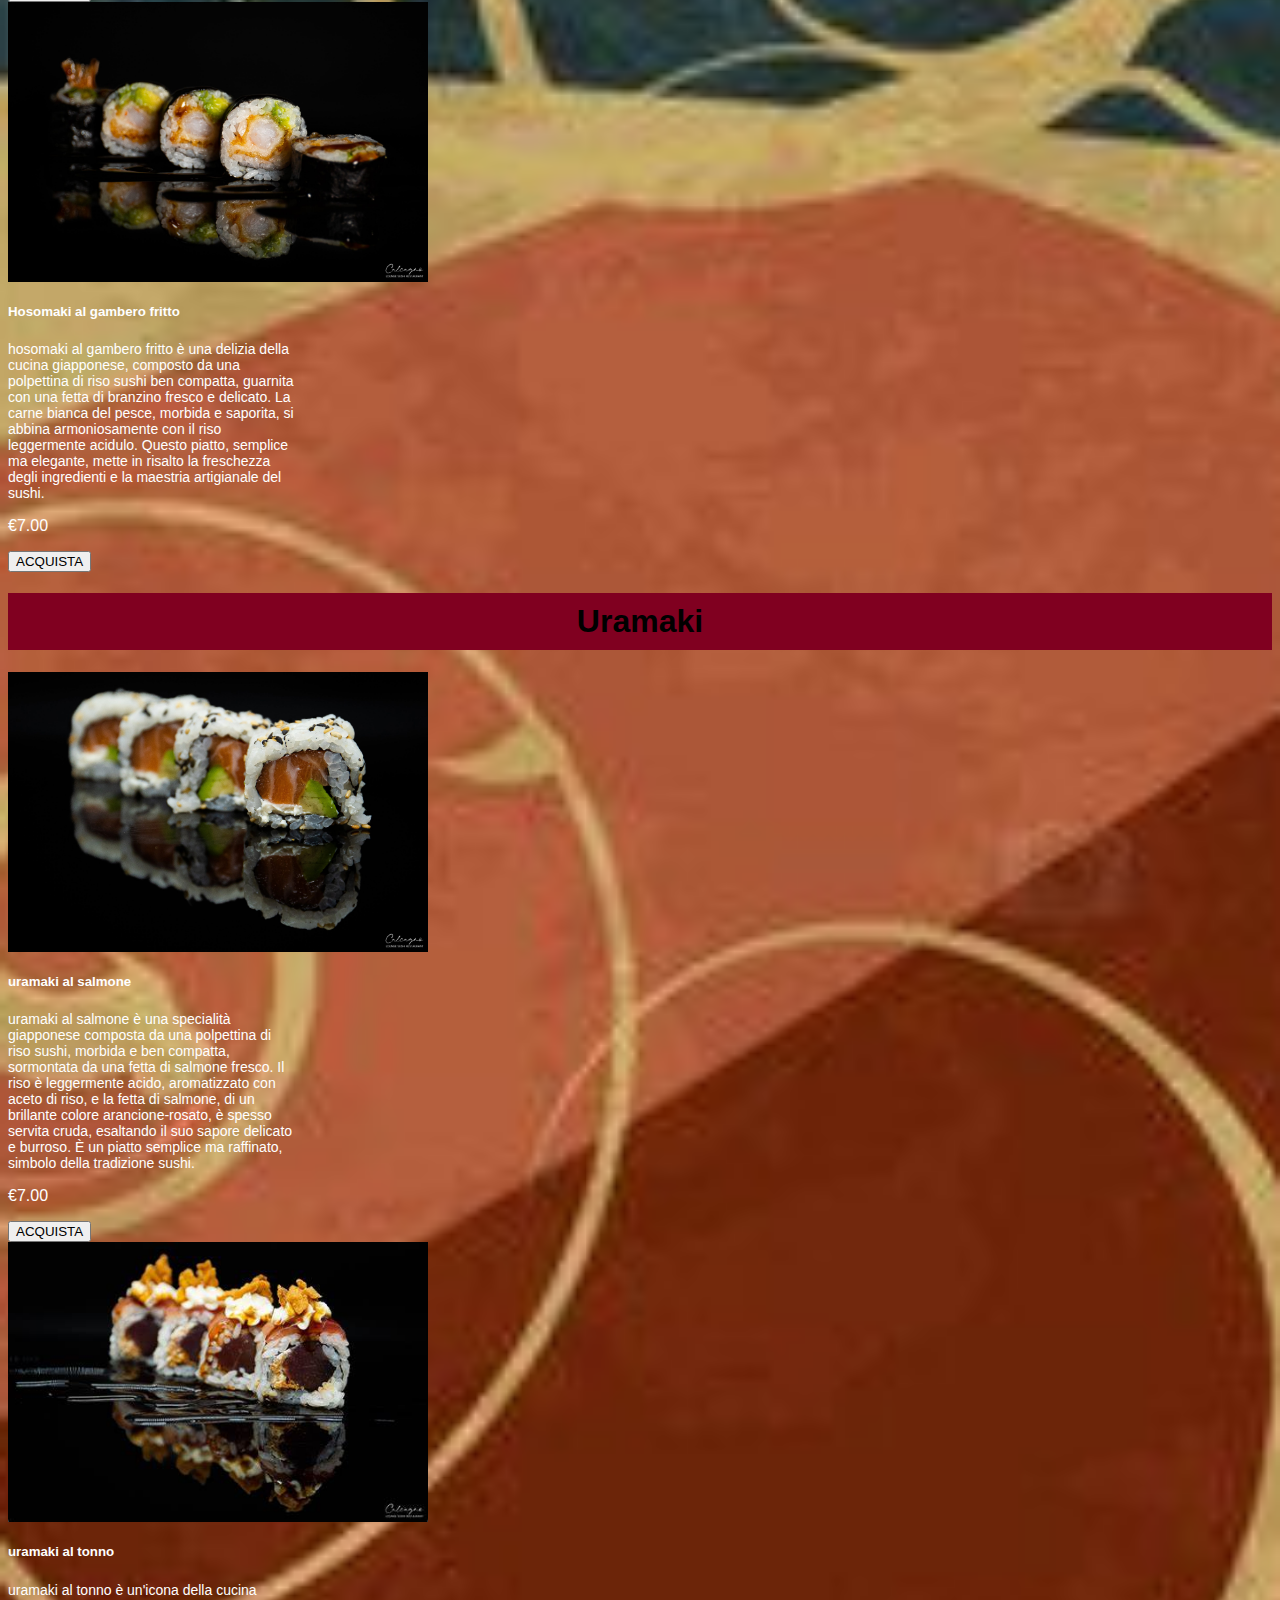
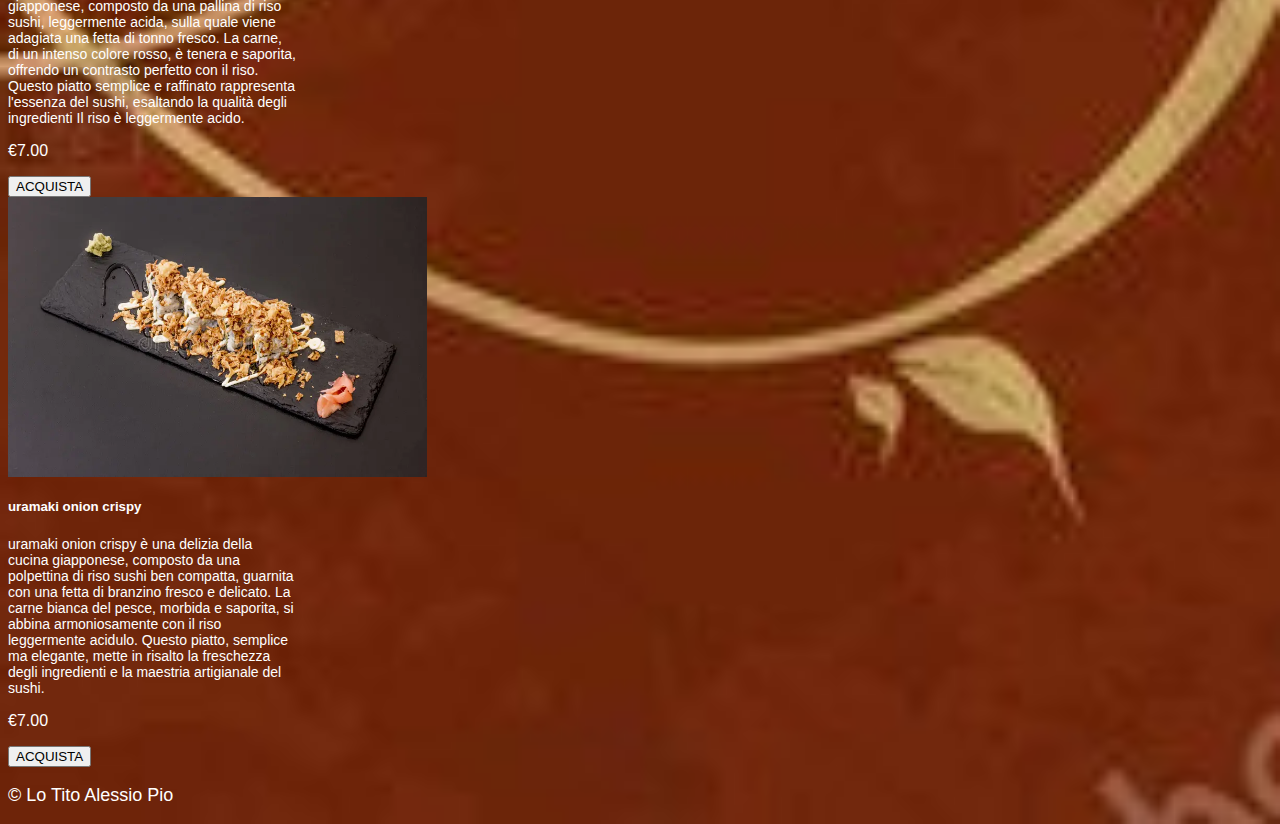
<file: sushi.html>
<html>
   <head>
      <title>SUSHI LO TITO</title>
      <link rel="icon" type="image/x-icon" href="logo.jpg">
      <link href="https://cdn.jsdelivr.net/npm/bootstrap@5.2.3/dist/css/bootstrap.min.css" rel="stylesheet" integrity="sha384-rbsA2VBKQhggwzxH7pPCaAqO46MgnOM80zW1RWuH61DGLwZJEdK2Kadq2F9CUG65" crossorigin="anonymous">
      <style>
         body {
         background-image: url('ale.jpg');  
         background-size: cover; 
         background-position: center; 
         background-repeat: no-repeat;
         color: white; 
         font-family: Arial, sans-serif;
         }
         footer p {
         font-size: 18px;
         }
         .card-text {
         font-size: 14px; 
         }
         .hosofritto , .urasal , .hosomat ,.tonno , .branzino , .salmone , .hosomas , .onion , .uratonno {
         width: auto; 
         height: 280px; 
         }
      </style>
      <nav class="navbar navbar-expand-lg navbar-dark bg-dark">
         <div class="container-fluid">
            <img src="logo.jpg" alt="logo ristorante" width="30" height="24" class="d-inline-block align-text-top">
            <a class="navbar-brand" href="#">Sushi Lo Tito</a>
            <button class="navbar-toggler" type="button" data-bs-toggle="collapse" data-bs-target="#navbarNavDarkDropdown" aria-controls="navbarNavDarkDropdown" aria-expanded="false" aria-label="Toggle navigation">
            <span class="navbar-toggler-icon"></span>
            </button>
            <div class="collapse navbar-collapse" id="navbarNavDarkDropdown">
               <ul class="navbar-nav">
                  <li class="nav-item dropdown">
                     <a class="nav-link dropdown-toggle" href="#" id="navbarDarkDropdownMenuLink" role="button" data-bs-toggle="dropdown" aria-expanded="false">
                     MENU
                     </a>
                     <ul class="dropdown-menu dropdown-menu-dark" aria-labelledby="navbarDarkDropdownMenuLink">
                        <li><a class="dropdown-item" href="#nigiri">Nigiri</a></li>
                        <li><a class="dropdown-item" href="#hosomaki">Hosomaki</a></li>
                        <li><a class="dropdown-item" href="#uramaki">Uramaki</a></li>
                     </ul>
                  </li>
               </ul>
               </ul>
               <button class="btn btn-outline-light" id="cartButton" data-bs-toggle="modal" data-bs-target="#cartModal">
               <img src="z.jpeg" alt="Carrello" width="24" height="24"> Carrello
               </button>
            </div>
         </div>
      </nav>
      <!-- Cart Modal -->
      <div class="modal fade" id="cartModal" tabindex="-1" aria-labelledby="cartModalLabel" aria-hidden="true">
         <div class="modal-dialog">
            <div class="modal-content">
               <div class="modal-header">
                  <h5 class="modal-title" id="cartModalLabel">Il tuo Carrello</h5>
                  <button type="button" class="btn-close" data-bs-dismiss="modal" aria-label="Close"></button>
               </div>
               <div class="modal-body">
                  <ul id="cartItems" class="list-group">
                  </ul>
               </div>
               <div class="modal-footer">
                  <button type="button" class="btn btn-secondary" data-bs-dismiss="modal">Chiudi</button>
                  <button type="button" class="btn btn-primary" id="checkoutButton">Procedi al pagamento</button>
               </div>
            </div>
         </div>
      </div>
      <div class="container my-5 text-center" style="max-width: 570px;">
         <h1>Sushi Lo Tito</h1>
         <p class="lead" style="text-align:justify;">Benvenuti al ristorante di sushi Lo Tito, dove l’arte della cucina giapponese incontra un'atmosfera accogliente e raffinata. Qui, ogni piatto è una celebrazione della freschezza e della qualità degli ingredienti, preparati con passione dai nostri chef esperti. Dalle tradizionali nigiri agli innovativi roll creativi, ogni morso vi porterà in un viaggio di sapori unici. Venite a scoprire il nostro menu, accompagnato da una selezione di sake e tè giapponesi, per un’esperienza culinaria indimenticabile. Vi aspettiamo!</p>
         <button type="button" class="btn btn-secondary">Contattaci</button>
      </div>
      <!-- Sezione Nigiri -->
      <section id="nigiri">
         <h1 style="text-align:center;color:black;background-color:#800020;padding: 10px;">Nigiri</h1>
      </section>
      <div class="container text-center">
         <div class="row">
            <!-- Nigiri al salmone -->
            <div class="col">
               <div class="card mx-auto bg-dark text-light" style="width: 18rem;">
                  <img src="sushi.webp" class="salmone" alt="nigiri">
                  <div class="card-body">
                     <h5 class="card-title">Nigiri al salmone</h5>
                     <p class="card-text">Il nigiri al salmone è una specialità giapponese composta da una polpettina di riso sushi...</p>
                     <p class="price">€5.00</p>
                     <button class="btn btn-primary" onclick="addToCart('Nigiri al salmone', 5.00)">ACQUISTA</button>
                  </div>
               </div>
            </div>
            <!-- Nigiri al tonno -->
            <div class="col">
               <div class="card mx-auto bg-dark text-light" style="width: 18rem;">
                  <img src="2.jpg" class="tonno" alt="nigiri">
                  <div class="card-body">
                     <h5 class="card-title">Nigiri al tonno</h5>
                     <p class="card-text">Il nigiri al tonno è un'icona della cucina giapponese composta da una pallina di riso...</p>
                     <p class="price">€5.00</p>
                     <button class="btn btn-primary" onclick="addToCart('Nigiri al tonno', 5.00)">ACQUISTA</button>
                  </div>
               </div>
            </div>
            <!-- Nigiri al branzino -->
            <div class="col">
               <div class="card mx-auto bg-dark text-light" style="width: 18rem;">
                  <img src="3.jpg" class="branzino" alt="nigiri">
                  <div class="card-body">
                     <h5 class="card-title">Nigiri al branzino</h5>
                     <p class="card-text">Il nigiri al branzino è una delizia della cucina giapponese, composto da una polpettina di riso sushi...</p>
                     <p class="price">€7.00</p>
                     <button class="btn btn-primary" onclick="addToCart('Nigiri al branzino', 7.00)">ACQUISTA</button>
                  </div>
               </div>
            </div>
         </div>
      </div>
      <section id="hosomaki">
         <h1 style ="text-align:center;color:black;background-color:#800020;padding:10px;">Hosomaki </h1>
      </section>
      <div class="container text-center">
         <div class="row">
            <div class="col">
               <div class="card mx-auto bg-dark text-light" style="width: 18rem;">
                  <img src="hosos.jpeg" class="hosomas" alt="hosomaki al salmone ">
                  <div class="card-body">
                     <h5 class="card-title">Hosomaki al salmone</h5>
                     <p class="card-text">hosomaki al salmone è una specialità giapponese composta da una polpettina di riso sushi, morbida e ben compatta, sormontata da una fetta di salmone fresco. Il riso è leggermente acido, aromatizzato con aceto di riso, e la fetta di salmone, di un brillante colore arancione-rosato, è spesso servita cruda, esaltando il suo sapore delicato e burroso. È un piatto semplice ma raffinato, simbolo della tradizione sushi.</p>
                     <p class="price">€7.00</p>
                     <button class="btn btn-primary" onclick="addToCart('hosomaki al salmone', 7.00)">ACQUISTA</button>
                  </div>
               </div>
            </div>
            <div class="col">
               <div class="card mx-auto bg-dark text-light" style="width: 18rem;">
                  <img src="hosot.jpg" class="hosomat" alt="hosomaki al tonno">
                  <div class="card-body">
                     <h5 class="card-title">Hosomaki al tonno</h5>
                     <p class="card-text">hosamki al tonno è un'icona della cucina giapponese, composto da una pallina di riso sushi, leggermente acida, sulla quale viene adagiata una fetta di tonno fresco. La carne, di un intenso colore rosso, è tenera e saporita, offrendo un contrasto perfetto con il riso. Questo piatto semplice e raffinato rappresenta l'essenza del sushi, esaltando la qualità degli ingredienti  Il riso è leggermente acido.</p>
                     <p class="price">€7.00</p>
                     <button class="btn btn-primary" onclick="addToCart('hosomaki al tonno', 7.00)">ACQUISTA</button>
                  </div>
               </div>
            </div>
            <div class="col">
               <div class="card mx-auto bg-dark text-light" style="width: 18rem;">
                  <img src="hosofritto.jpg" class="hosofritto" alt="hosomaki al gambero fritto">
                  <div class="card-body">
                     <h5 class="card-title">Hosomaki al gambero fritto </h5>
                     <p class="card-text">hosomaki al gambero fritto è una delizia della cucina giapponese, composto da una polpettina di riso sushi ben compatta, guarnita con una fetta di branzino fresco e delicato. La carne bianca del pesce, morbida e saporita, si abbina armoniosamente con il riso leggermente acidulo. Questo piatto, semplice ma elegante, mette in risalto la freschezza degli ingredienti e la maestria artigianale del sushi.</p>
                     <p class="price">€7.00</p>
                     <button class="btn btn-primary" onclick="addToCart('hosomaki al gambero fritto', 7.00)">ACQUISTA</button>
                  </div>
               </div>
            </div>
         </div>
      </div>
      <section id="uramaki">
         <h1 style ="text-align:center;color:black;background-color:#800020;padding:10px;">Uramaki </h1>
      </section>
      <div class="container text-center">
         <div class="row">
            <div class="col">
               <div class="card mx-auto bg-dark text-light" style="width: 18rem;">
                  <img src="urasal.jpg" class="urasal" alt="uramaki al salmone">
                  <div class="card-body">
                     <h5 class="card-title">uramaki al salmone</h5>
                     <p class="card-text">uramaki al salmone è una specialità giapponese composta da una polpettina di riso sushi, morbida e ben compatta, sormontata da una fetta di salmone fresco. Il riso è leggermente acido, aromatizzato con aceto di riso, e la fetta di salmone, di un brillante colore arancione-rosato, è spesso servita cruda, esaltando il suo sapore delicato e burroso. È un piatto semplice ma raffinato, simbolo della tradizione sushi.</p>
                     <p class="price">€7.00</p>
                     <button class="btn btn-primary" onclick="addToCart('uramaki al salmone', 7.00)">ACQUISTA</button>
                  </div>
               </div>
            </div>
            <div class="col">
               <div class="card mx-auto bg-dark text-light" style="width: 18rem;">
                  <img src="uratonno.jpg" class="uratonno" alt="uramaki al tonno">
                  <div class="card-body">
                     <h5 class="card-title">uramaki al tonno</h5>
                     <p class="card-text">uramaki al tonno è un'icona della cucina giapponese, composto da una pallina di riso sushi, leggermente acida, sulla quale viene adagiata una fetta di tonno fresco. La carne, di un intenso colore rosso, è tenera e saporita, offrendo un contrasto perfetto con il riso. Questo piatto semplice e raffinato rappresenta l'essenza del sushi, esaltando la qualità degli ingredienti  Il riso è leggermente acido.</p>
                     <p class="price">€7.00</p>
                     <button class="btn btn-primary" onclick="addToCart('hosomaki al salmone', 7.00)">ACQUISTA</button>
                  </div>
               </div>
            </div>
            <div class="col">
               <div class="card mx-auto bg-dark text-light" style="width: 18rem;">
                  <img src="onion.webp" class="onion" alt="onion crispy">
                  <div class="card-body">
                     <h5 class="card-title">uramaki onion crispy</h5>
                     <p class="card-text">uramaki onion crispy è una delizia della cucina giapponese, composto da una polpettina di riso sushi ben compatta, guarnita con una fetta di branzino fresco e delicato. La carne bianca del pesce, morbida e saporita, si abbina armoniosamente con il riso leggermente acidulo. Questo piatto, semplice ma elegante, mette in risalto la freschezza degli ingredienti e la maestria artigianale del sushi.</p>
                     <p class="price">€7.00</p>
                     <button class="btn btn-primary" onclick="addToCart('uramaki onion crispy', 7.00)">ACQUISTA</button>
                  </div>
               </div>
            </div>
         </div>
      </div>
      <footer class="bg-dark text-light text-center p-3 mt-5"style="width: 100%;">
         <p>&copy; Lo Tito Alessio Pio</p>
      </footer>
      <script src="https://cdn.jsdelivr.net/npm/bootstrap@5.2.3/dist/js/bootstrap.bundle.min.js" integrity="sha384-kenU1KFdBIe4zVF0s0G1M5b4hcpxyD9F7jL+jjXkk+Q2h455rYXK/7HAuoJl+0I4" crossorigin="anonymous"></script>
      <script>
         // Carrello come array
         let cart = [];
         
         // Funzione per aggiungere un prodotto al carrello
         function addToCart(productName, price) {
             // Aggiungi il prodotto al carrello
             cart.push({ name: productName, price: price });
             updateCartDisplay();  // Aggiorna la visualizzazione del carrello
         }
         
         // Funzione per aggiornare la visualizzazione del carrello
         function updateCartDisplay() {
             const cartItems = document.getElementById("cartItems");
             cartItems.innerHTML = ''; // Pulisce l'elenco esistente
         
             // Aggiungi ogni prodotto nel carrello alla lista
             let totalPrice = 0;
             cart.forEach(item => {
                 const listItem = document.createElement("li");
                 listItem.classList.add("list-group-item");
                 listItem.textContent = `${item.name} - €${item.price.toFixed(2)}`;
                 cartItems.appendChild(listItem);
                 totalPrice += item.price;
             });
         
             // Mostra il totale del carrello
             const checkoutButton = document.getElementById("checkoutButton");
             checkoutButton.innerHTML = `Procedi al pagamento - €${totalPrice.toFixed(2)}`;
         }
      </script>
      </body>	
</html>
</file>
<file: mystyle.css>
body {
		background-image:url('58b4aaac-f2bd-4bb4-9958-f07f17e7c840.jpeg ');  
            background-size: cover; 
            background-position: center; 
            background-repeat: no-repeat;
             color: black; 
            font-family: Arial, sans-serif;
        }
        h1 {
            text-align: center;
            color: black;
           background-color:white;
            padding: 10px;

        }
        table {
            width: 100%;
            border-collapse: collapse;
            margin-bottom: 20px;
			color:black;
			
	
			
        }
        th, td {
            border: 1px solid black;
            padding: 8px;
            text-align:center;
			color:white;
        }
		 .io {
            width: 800px; 
            height: auto; 
			border-radius:50%;
			object-fit: cover;
			border: 2px solid black;
		 }
			
	th{
		background: rgba( 0 ,0 ,0,0.5);
		}
</file>
<file: styless.css>
* {
  margin: 0;
  padding: 0;
  box-sizing: border-box;
  font-family: 'Century Gothic', sans-serif;
}

/* 🔹 Header */
header {
  background-image: linear-gradient(rgba(0,0,0,0.5), rgba(0,0,0,0.5)), url('sfondo.jpg');
  background-size: cover;
  background-position: left;
  min-height: 100vh;
}

/* 🔹 Navbar */
.nav .nav-link {
  padding: 5px 15px;
  transition: all 0.3s ease;
}

.nav .nav-link:hover,
.nav-item.active .nav-link {
  background-color: #fff;
  color: #000 !important;
  border-radius: 5px;
}

/* 🔹 Logo */
.logo img {
  height: auto;
}

/* 🔹 Testo generale */
h1 {
  font-size: 48px;
  color: white;
  font-weight: bold;
}

p {
  color: #fff;
  font-size: 20px;
  text-align: center;
}

/* 🔹 Pulsante Menu */
.button {
  margin-top: 20px;
}

.btn {
  border: 1px solid #fff;
  padding: 10px 25px;
  color: #fff;
  font-size: 18px;
  transition: 0.5s ease;
  text-decoration: none;
}

.btn:hover {
  background-color: #fff;
  color: grey;
}
/* 🔹 Footer */
footer {
  background-color: rgba(0, 0, 0, 0.85);
  color: #fff;
  padding: 40px 20px;
  text-align: center;
  font-size: 1rem;
}

footer h2 {
  font-size: 1.2rem;
  margin-bottom: 10px;
  color: #fff;
}

footer p {
  margin-bottom: 8px;
  color: #fff;
}

footer .mappa {
  width: 100%;
  height: 300px;
  border: 2px solid #333;
  border-radius: 10px;
  margin-bottom: 20px;
}

/* 🔹 Social */
footer a {
  display: inline-block;
  margin: 0 10px;
  transition: transform 0.3s ease;
}

footer a img {
  width: 50px;
  height: 50px;
  vertical-align: middle;
  border-radius: 5px;
}

footer a:hover img {
  transform: scale(1.1);
}

/* 🔹 Responsive */
@media (max-width: 768px) {
  footer {
    padding: 30px 15px;
    font-size: 0.9rem;
  }

  footer h2 {
    font-size: 1rem;
  }

  footer .mappa {
    height: 200px;
  }

  footer a img {
    width: 40px;
    height: 40px;
    margin: 0 5px;
  }
}


/* 🔹 Mappa */
.mappa {
  width: 100%;
  height: 400px;
  border: 2px solid #333;
}


/* 🔹 Card Noleggi */
.card-noleggi {
  display: flex;
  align-items: center;
  justify-content: center;
  gap: 2rem;
  background: rgba(255, 255, 255, 0);
  border-radius: 15px;
  padding: 20px;
  max-width: 1000px;
  margin: 40px auto;
}

.card-immagine img {
  width: 100%;
  max-width: 400px;
  border-radius: 15px;
  object-fit: cover;
}

.card-contenuto {
  flex: 1;
}

.card-titolo .categoria {
  font-weight: bold;
  color: #0077b6;
  letter-spacing: 2px;
  margin-bottom: 0.5rem;
}

.card-titolo h2 {
  font-size: 1.8rem;
  margin: 0.5rem 0;
}

.card-testo p {
  line-height: 1.6;
  color: white;
}

/* 🔹 Responsive */
@media (max-width: 768px) {
  .card-noleggi {
    flex-direction: column;
    text-align: center;
  }

  .card-immagine img {
    max-width: 100%;
  }
}
 /* 🔹 Galleria immagini */
      .galleria {
        display: grid;
        grid-template-columns: repeat(auto-fit, minmax(300px, 1fr));
        gap: 15px;
        margin: 50px auto;
        width: 90%;
      }

      .galleria a {
        position: relative;
        overflow: hidden;
        border-radius: 10px;
        display: block;
      }

      .galleria img {
        width: 100%;
        height: 250px;
        object-fit: cover;
        transition: transform 0.5s ease, opacity 0.5s ease;
      }

      .galleria a:hover img {
        transform: scale(1.05);
        opacity: 0.9;
      }

      .galleria a::after {
        content: "";
        position: absolute;
        inset: 0;
        background: rgba(0,0,0,0.3);
        opacity: 0;
        transition: opacity 0.3s ease;
      }

      .galleria a:hover::after {
        opacity: 1;
      }
	  /* 🔹 Lightbox fullscreen */
.lightbox {
  position: fixed;
  top: 0;
  left: 0;
  width: 100%;
  height: 100%;
  background: rgba(0,0,0,0.9);
  display: none;
  justify-content: center;
  align-items: center;
  z-index: 9999;
}

.lightbox.active {
  display: flex;
}

.lightbox img {
  max-width: 90%;
  max-height: 80%;
  border-radius: 10px;
  box-shadow: 0 0 20px rgba(255,255,255,0.3);
}

/* 🔹 Pulsanti freccia */
.lightbox .prev, 
.lightbox .next {
  position: absolute;
  top: 50%;
  transform: translateY(-50%);
  color: white;
  font-size: 50px;
  cursor: pointer;
  padding: 20px;
  user-select: none;
  transition: color 0.3s;
}

.lightbox .prev:hover, 
.lightbox .next:hover {
  color: #0077b6;
}

.lightbox .prev {
  left: 5%;
}

.lightbox .next {
  right: 5%;
}

/* 🔹 Pulsante chiudi */
.lightbox .close {
  position: absolute;
  top: 30px;
  right: 40px;
  font-size: 40px;
  color: white;
  cursor: pointer;
  transition: color 0.3s;
}

.lightbox .close:hover {
  color: #ff4d4d;
}
.lightbox img {
  transition: opacity 0.3s ease;
}
</file>
